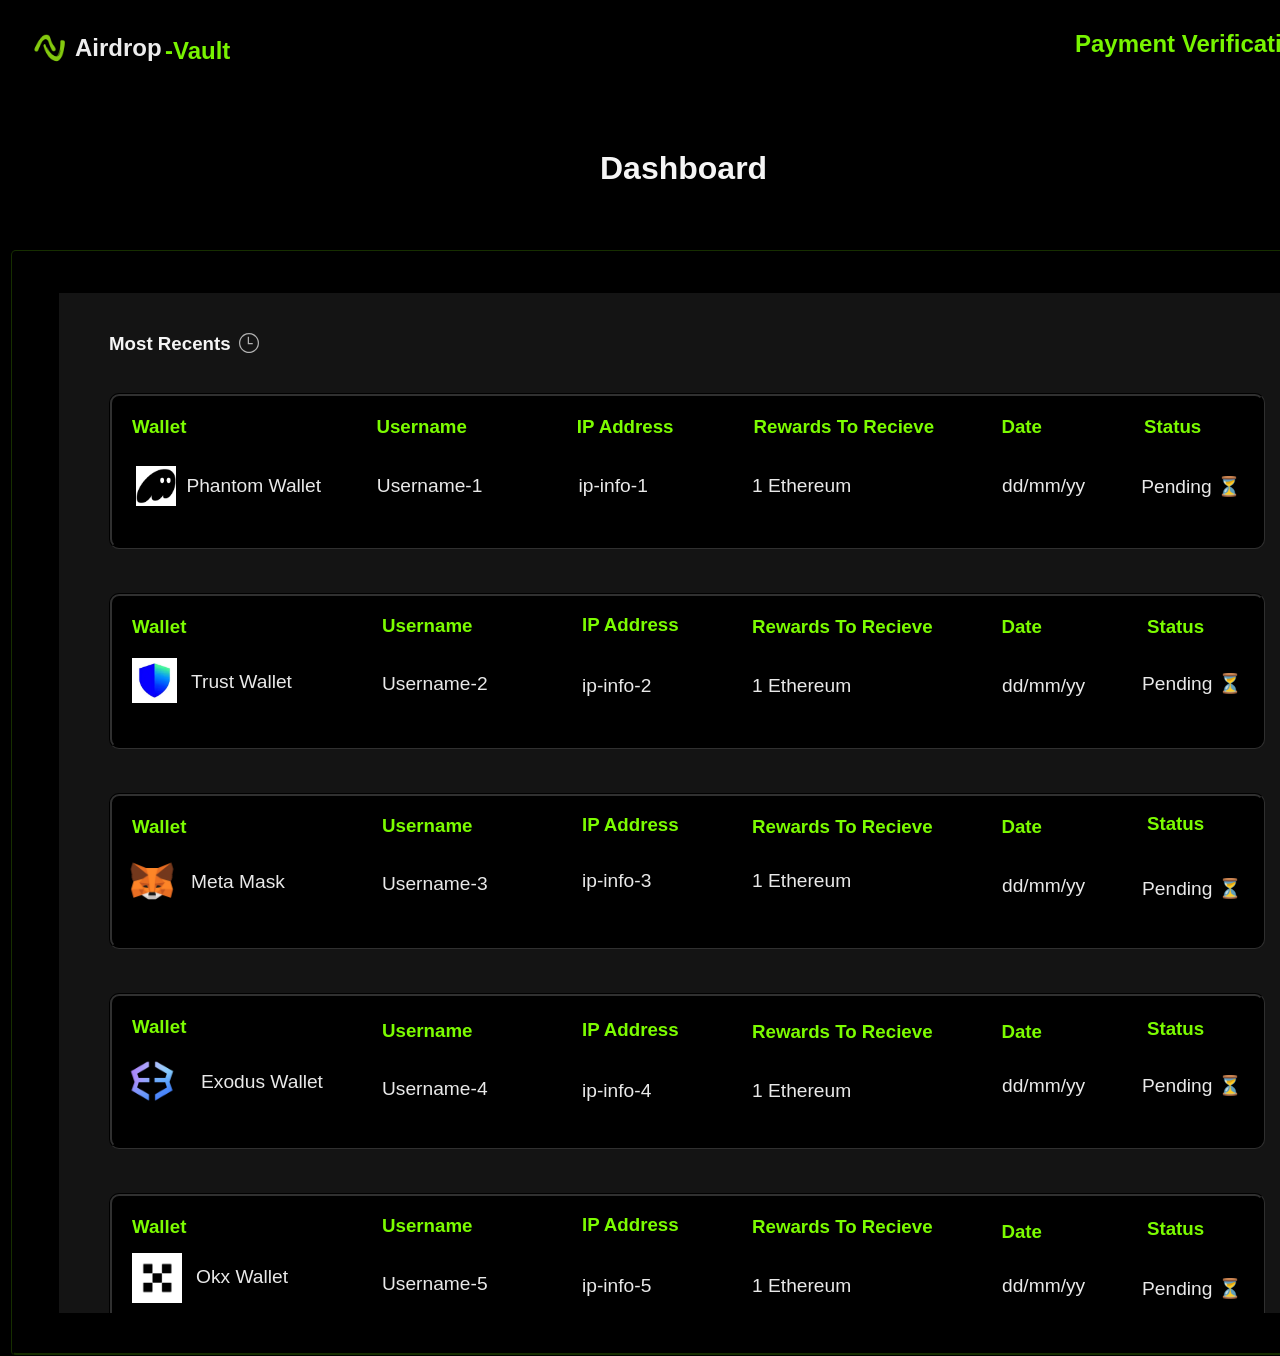
<file: index.html>
<!DOCTYPE html>
<html lang="en">
<head>
    <meta charset="UTF-8">
    <meta name="viewport" content="width=device-width, initial-scale=1.0">
    <link rel="stylesheet" href="style.css">
    <link rel="shortcut icon" href="image/vaultlogo.webp" type="image/x-icon">
    <title>Airdrop-Payout</title>
</head>
<body>
    <header>
        <img src="./image/vaultlogo.webp" alt="image" class="logo">
        <h2 class="logo-name">Airdrop</h2>
        <h2 class="logo-name-2">-Vault</h2>
        <h2 class="logo-name-3">Payment Verification</h2>
    </header>
    <h1 class="pay-name">Dashboard</h1>
    <!-- the payroll board -->
    <div id="pay-roll">
        <!-- most recent div -->
        <div class="mst-rece">
        <h3 class="mst-rec">Most Recents</h3>
        <img src="./image/recent-main.svg" alt="image" id="rece-img">
<!-- split -->
        <div class="ist-payed">
            <h3 id="wal-name-1">Wallet</h3>
            <img src="./image/phantom-main.png" alt="image" id="phnt-img-1">
            <input type="text" value="Phantom Wallet" id="phnt-1">

            <h3 id="usr-nm-1">Username</h3>
            <input type="text" value="Username-1" id="usr-nm">

            <h3 id="ip-add-1">IP Address</h3>
            <input type="text" value="ip-info-1" id="ip-info-1">

            <h3 id="rwds-t-en">Rewards To Recieve</h3>
            <input type="text" value="1 Ethereum " id="rwds-info-1">

            <h3 id="date-1">Date</h3>
            <input type="text" value="dd/mm/yy" id="date-info-1">

            <h3 id="status-upd-1">Status</h3>
            <input type="text" value="Pending ⏳" id="sts-upd-1">
        </div>
        <!-- split -->
        <div class="snd-payed">
            <h3 id="wal-name-2">Wallet</h3>
            <img src="./image/trust-main.webp" alt="image" id="trst-img-1">
            <input type="text" value="Trust Wallet" id="trst-1">

            <h3 id="usr-nm-2">Username</h3>
            <input type="text" value="Username-2" id="usr-nm2">

            <h3 id="ip-add-2">IP Address</h3>
            <input type="text" value="ip-info-2" id="ip-info-2">

            <h3 id="rwds-t-en2">Rewards To Recieve</h3>
            <input type="text" value="1 Ethereum " id="rwds-info-2">

            <h3 id="date-2">Date</h3>
            <input type="text" value="dd/mm/yy" id="date-info-2">

           <h3 id="status-upd-2">Status</h3>
           <input type="text" value="Pending ⏳" id="sts-upd-2">
        </div>
        <!-- split -->
        <div class="trd-payed">
            <h3 id="wal-name-3">Wallet</h3>
            <img src="./image/metamask.png" alt="image" id="meta-img-3">
            <input type="text" value="Meta Mask" id="meta-1">

            <h3 id="usr-nm-3">Username</h3>
            <input type="text" value="Username-3" id="usr-nm3">

            <h3 id="ip-add-3">IP Address</h3>
            <input type="text" value="ip-info-3" id="ip-info-3">

            <h3 id="rwds-t-en3">Rewards To Recieve</h3>
            <input type="text" value="1 Ethereum " id="rwds-info-3">

            <h3 id="date-3">Date</h3>
            <input type="text" value="dd/mm/yy" id="date-info-3">

            <h3 id="status-upd-3">Status</h3>
           <input type="text" value="Pending ⏳" id="sts-upd-3">
        </div>
        <!-- split -->
        <div class="fth-payed">
            <h3 id="wal-name-4">Wallet</h3>
            <img src="./image/exodos-main.webp" alt="image" id="exe-img-4">
            <input type="text" value="Exodus Wallet" id="exe-1">

            <h3 id="usr-nm-4">Username</h3>
            <input type="text" value="Username-4" id="usr-nm4">

            <h3 id="ip-add-4">IP Address</h3>
            <input type="text" value="ip-info-4" id="ip-info-4">

            <h3 id="rwds-t-en4">Rewards To Recieve</h3>
            <input type="text" value="1 Ethereum " id="rwds-info-4">

            <h3 id="date-4">Date</h3>
            <input type="text" value="dd/mm/yy" id="date-info-4">

            <h3 id="status-upd-4">Status</h3>
           <input type="text" value="Pending ⏳" id="sts-upd-4">
        </div>
        <!-- split -->
        <div class="ffth-payed">
            <h3 id="wal-name-5">Wallet</h3>
            <img src="./image/okx_main.png" alt="image" id="okx-img-1">
            <input type="text" value="Okx Wallet" id="okx-1">

            <h3 id="usr-nm-5">Username</h3>
            <input type="text" value="Username-5" id="usr-nm5">

            <h3 id="ip-add-5">IP Address</h3>
            <input type="text" value="ip-info-5" id="ip-info-5">

            <h3 id="rwds-t-en5">Rewards To Recieve</h3>
            <input type="text" value="1 Ethereum " id="rwds-info-5">

            <h3 id="date-5">Date</h3>
            <input type="text" value="dd/mm/yy" id="date-info-5">

            <h3 id="status-upd-5">Status</h3>
           <input type="text" value="Pending ⏳" id="sts-upd-5">
        </div>
        <!-- split -->
         <div class="sth-payed">
            <h3 id="wal-name-6">Wallet</h3>
            <img src="./image/ledger main-transitorintra.png" alt="image" id="leg-img-1">
            <input type="text" value="Ledger Wallet" id="leg-1">

            <h3 id="usr-nm-6">Username</h3>
            <input type="text" value="Username-6" id="usr-nm6">

            <h3 id="ip-add-6">IP Address</h3>
            <input type="text" value="ip-info-6" id="ip-info-6">

            <h3 id="rwds-t-en6">Rewards To Recieve</h3>
            <input type="text" value="1 Ethereum " id="rwds-info-6">

            <h3 id="date-6">Date</h3>
            <input type="text" value="dd/mm/yy" id="date-info-6">

            <h3 id="status-upd-6">Status</h3>
           <input type="text" value="Pending ⏳" id="sts-upd-6">
         </div>
         <!-- split -->
        <div class="svt-payed">
            <h3 id="wal-name-7">Wallet</h3>
            <img src="./image/trezor.png" alt="image" id="trz-img-1">
            <input type="text" value="Trezor Wallet" id="trz-1">

            <h3 id="usr-nm-7">Username</h3>
            <input type="text" value="Username-7" id="usr-nm7">

            <h3 id="ip-add-7">IP Address</h3>
            <input type="text" value="ip-info-7" id="ip-info-7">

            <h3 id="rwds-t-en7">Rewards To Recieve</h3>
            <input type="text" value="1 Ethereum " id="rwds-info-7">

            <h3 id="date-7">Date</h3>
            <input type="text" value="dd/mm/yy" id="date-info-7">

            <h3 id="status-upd-7">Status</h3>
           <input type="text" value="Pending ⏳" id="sts-upd-7">
         </div>
         <!-- split -->
          <div class="eit-payed">
            <h3 id="wal-name-8">Wallet</h3>
            <img src="./image/atomic.png" alt="image" id="atm-img-1">
            <input type="text" value="Atomic Wallet" id="atm-1">

            <h3 id="usr-nm-8">Username</h3>
            <input type="text" value="Username-8" id="usr-nm8">

            <h3 id="ip-add-8">IP Address</h3>
            <input type="text" value="ip-info-8" id="ip-info-8">

            <h3 id="rwds-t-en8">Rewards To Recieve</h3>
            <input type="text" value="1 Ethereum " id="rwds-info-8">

            <h3 id="date-8">Date</h3>
            <input type="text" value="dd/mm/yy" id="date-info-8">

            <h3 id="status-upd-8">Status</h3>
           <input type="text" value="Pending ⏳" id="sts-upd-8">
          </div>

          <div class="other-payed">
            <h3 id="wal-name-9">Other Wallets</h3>
             <img src="./image/wallet-main.svg" alt="image" id="oth-img-1">
             <input type="text" value="Other Wallets" id="oth-1">

             <h3 id="usr-nm-9">Username</h3>
            <input type="text" value="Username-9" id="usr-nm9">

            <h3 id="ip-add-9">IP Address</h3>
            <input type="text" value="ip-info-9" id="ip-info-9">

            <h3 id="rwds-t-en9">Rewards To Recieve</h3>
            <input type="text" value="1 Ethereum " id="rwds-info-9">

            <h3 id="date-9">Date</h3>
            <input type="text" value="dd/mm/yy" id="date-info-9">

            <h3 id="status-upd-9">Status</h3>
           <input type="text" value="Pending ⏳" id="sts-upd-9">
          </div>
            <br>
            <div class="btm-brk-1"></div>
        </div>
        <!-- split -->
        
        <!-- most recent div close -->


    </div>
    <!-- payroll board close -->
</body>
</html>
</file>
<file: style.css>
body{
    background-color: black;
    overflow-x: hidden;
}
body::-webkit-scrollbar{
    background-color: rgb(56, 56, 56);
    border-radius: 20px;
    opacity: 0%;
    visibility: hidden;
}
body::-webkit-scrollbar-button{
    background-color: gray;
    opacity: 0%;
    visibility: hidden;
}
body::-webkit-scrollbar-thumb{
    background-color: rgb(20, 20, 20);
    width: 20px;
    opacity: 0%;
    visibility: hidden;
}
header{
    background-color: black;
    width: 1450px;
    border-bottom: 1px gray;
    height: 100px;
    position: fixed;
    z-index: 3;
    opacity: 97%;
}
*{
    padding: 0px;
    margin: 0px;
}
.logo{
    height: 70px;
    width: 50px;
    position: relative;
    left: 25px;
    top: 15px;
    opacity: 100%;
}
.logo-name{
    color: whitesmoke;
    font-family: sans-serif;
    position: relative;
    bottom: 40px;
    left: 75px;
    opacity: 100%;
}
.logo-name-2{
    color: lawngreen;
    font-family: sans-serif;
    position: relative;
    bottom: 65px;
    left: 165px;
    opacity: 100%;
}
.logo-name-3{
    color: lawngreen;
    font-family: sans-serif;
    position: relative;
    bottom: 100px;
    left: 1075px;
    opacity: 100%;
}
.pay-name{
    color: whitesmoke;
    font-family: sans-serif;
    position: absolute;
    top: 150px;
    left: 600px;
}
#pay-roll{
    height: 1100px;
    width: 1335px;
    border-color: rgba(21, 43, 0, 0.363);
    border-style: ridge;
    position: relative;
    top: 250px;
    left: 11px;
    background-color: black;
    border-radius: 5px;
}
/* most recent open */
.mst-rece{
    height: 1020px;
    width: 1250px;
    background-color: rgb(20, 20, 20);
    position: relative;
    top: 40px;
    left: 45px;
    overflow-y: scroll;
}
.mst-rece::-webkit-scrollbar{
    background-color: rgb(43, 43, 43);
    visibility: hidden;
}
.mst-rec{
    color: whitesmoke;
    font-family: sans-serif;
    position: absolute;
    top: 40px;
    left: 50px;
}
#rece-img{
    height: 20px;
    width: 20px;
    position: absolute;
    top: 40px;
    left: 180px;
}
.ist-payed{
    height:150px;
    width: 1150px;
    background-color: black;
    position: absolute;
    top: 100px;
    left: 50px;
    border-color: rgba(2, 2, 2, 0.562);
    border-style: groove;
    border-radius: 10px;
    display: flex;
}
#wal-name-1{
    font-family: sans-serif;
    color: lawngreen;
    position: relative;
    top: 20px;
    left: 20px;
}
#phnt-img-1{
    height: 40px;
    width: 40px;
    position: relative;
    top: 70px;
    right: 30px;
}
#phnt-1{
    background-color: transparent;
    color: rgb(233, 233, 233);
    height: 30px;
    width: 170px;
    position: relative;
    top: 75px;
    right: 20px;
    border: none;
    font-size: 1.2rem;
}
#usr-nm-1{
    font-family: sans-serif;
    color: lawngreen;
    position: relative;
    top: 20px;
}
#usr-nm{
    background-color: transparent;
    color: rgb(233, 233, 233);
    height: 30px;
    width: 170px;
    position: relative;
    top: 75px;
    right: 90px;
    border: none;
    font-size: 1.2rem;
}
#ip-add-1{
    font-family: sans-serif;
    color: lawngreen;
    position: relative;
    top: 20px;
    right: 60px;
}
#ip-info-1{
    background-color: transparent;
    color: rgb(233, 233, 233);
    height: 30px;
    width: 170px;
    position: relative;
    top: 75px;
    right: 155px;
    border: none;
    font-size: 1.2rem;
}
#rwds-t-en{
    font-family: sans-serif;
    color: lawngreen;
    position: relative;
    top: 20px;
    right: 150px;
}
#rwds-info-1{
    background-color: transparent;
    color: rgb(233, 233, 233);
    height: 30px;
    width: 170px;
    position: absolute;
    top: 75px;
    right: 340px;
    border: none;
    font-size: 1.2rem;
}
#date-1{
    font-family: sans-serif;
    color: lawngreen;
    position: absolute;
    top: 20px;
    right: 220px;
}
#date-info-1{
     background-color: transparent;
    color: rgb(233, 233, 233);
    height: 30px;
    width: 100px;
    position: absolute;
    top: 75px;
    right: 160px;
    border: none;
    font-size: 1.2rem;
}
#status-upd-1{
    font-family: sans-serif;
    color: lawngreen;
    position: relative;
    top: 20px;
    left: 60px;
}
#sts-upd-1{
    background-color: transparent;
    color: rgb(233, 233, 233);
    height: 30px;
    width: 120px;
    position: relative;
    top: 75px;
    left: 0px;
    border: none;
    font-size: 1.2rem;
}
/* split */
.snd-payed{
    height:150px;
    width: 1150px;
    background-color: black;
    position: absolute;
    top: 300px;
    left: 50px;
    border-color: rgba(2, 2, 2, 0.562);
    border-style: groove;
    border-radius: 10px;
}
#wal-name-2{
    font-family: sans-serif;
    color: lawngreen;
    position: relative;
    top: 20px;
    left: 20px;
}
#trst-img-1{
    height: 45px;
    width: 45px;
    position: relative;
    top: 40px;
    left: 20px;
}
#trst-1{
    background-color: transparent;
    color: rgb(233, 233, 233);
    height: 30px;
    width: 170px;
    position: relative;
    top: 25px;
    left: 30px;
    border: none;
    font-size: 1.2rem;
}
#usr-nm-2{
    font-family: sans-serif;
    color: lawngreen;
    position: relative;
    bottom: 57px;
    left: 270px;
}
#usr-nm2{
    background-color: transparent;
    color: rgb(233, 233, 233);
    height: 30px;
    width: 170px;
    position: relative;
    bottom: 25px;
    left: 270px;
    border: none;
    font-size: 1.2rem;
}
#ip-add-2{
    font-family: sans-serif;
    color: lawngreen;
    position: relative;
    bottom: 110px;
    left: 470px;

}
#ip-info-2{
    background-color: transparent;
    color: rgb(233, 233, 233);
    height: 30px;
    width: 170px;
    position: relative;
    bottom: 75px;
    left: 470px;
    border: none;
    font-size: 1.2rem;
}
#rwds-t-en2{
    font-family: sans-serif;
    color: lawngreen;
    position: relative;
    bottom: 160px;
    left: 640px;
}
#rwds-info-2{
    background-color: transparent;
    color: rgb(233, 233, 233);
    height: 30px;
    width: 170px;
    position: absolute;
    top: 75px;
    right: 340px;
    border: none;
    font-size: 1.2rem;
}
#date-2{
    font-family: sans-serif;
    color: lawngreen;
    position: absolute;
    top: 20px;
    right: 220px;
}
#date-info-2{
     background-color: transparent;
    color: rgb(233, 233, 233);
    height: 30px;
    width: 100px;
    position: absolute;
    top: 75px;
    right: 160px;
    border: none;
    font-size: 1.2rem;
}
#status-upd-2{
    font-family: sans-serif;
    color: lawngreen;
    position: relative;
    bottom: 182px;
    left: 1035px;
}
#sts-upd-2{
     background-color: transparent;
    color: rgb(233, 233, 233);
    height: 30px;
    width: 120px;
    position: relative;
    bottom: 152px;
    left: 1030px;
    border: none;
    font-size: 1.2rem;
}
/* split */
.trd-payed{
    height:150px;
    width: 1150px;
    background-color: black;
    position: absolute;
    top: 500px;
    left: 50px;
    border-color: rgba(2, 2, 2, 0.562);
    border-style: groove;
    border-radius: 10px;
}
#wal-name-3{
    font-family: sans-serif;
    color: lawngreen;
    position: relative;
    top: 20px;
    left: 20px;
}
#meta-img-3{
    height: 60px;
    width: 60px;
    position: relative;
    top: 35px;
    left: 10px;
}
#meta-1{
    background-color: transparent;
    color: rgb(233, 233, 233);
    height: 30px;
    width: 170px;
    position: relative;
    top: 10px;
    left: 15px;
    border: none;
    font-size: 1.2rem;
}
#usr-nm-3{
    font-family: sans-serif;
    color: lawngreen;
    position: relative;
    bottom: 72px;
    left: 270px;
}
#usr-nm3{
    background-color: transparent;
    color: rgb(233, 233, 233);
    height: 30px;
    width: 170px;
    position: relative;
    bottom: 40px;
    left: 270px;
    border: none;
    font-size: 1.2rem;
}
#ip-add-3{
    font-family: sans-serif;
    color: lawngreen;
    position: relative;
    bottom: 125px;
    left: 470px;

}
#ip-info-3{
    background-color: transparent;
    color: rgb(233, 233, 233);
    height: 30px;
    width: 170px;
    position: relative;
    bottom: 95px;
    left: 470px;
    border: none;
    font-size: 1.2rem;
}
#rwds-t-en3{
    font-family: sans-serif;
    color: lawngreen;
    position: relative;
    bottom: 175px;
    left: 640px;
}
#rwds-info-3{
    background-color: transparent;
    color: rgb(233, 233, 233);
    height: 30px;
    width: 170px;
    position: absolute;
    top: 70px;
    right: 340px;
    border: none;
    font-size: 1.2rem;
}
#date-3{
    font-family: sans-serif;
    color: lawngreen;
    position: absolute;
    top: 20px;
    right: 220px;
}
#date-info-3{
     background-color: transparent;
    color: rgb(233, 233, 233);
    height: 30px;
    width: 100px;
    position: absolute;
    top: 75px;
    right: 160px;
    border: none;
    font-size: 1.2rem;
}
#status-upd-3{
    font-family: sans-serif;
    color: lawngreen;
    position: relative;
    bottom: 200px;
    left: 1035px;
}
#sts-upd-3{
     background-color: transparent;
    color: rgb(233, 233, 233);
    height: 30px;
    width: 120px;
    position: relative;
    bottom: 162px;
    left: 1030px;
    border: none;
    font-size: 1.2rem;
}
/* split */
.fth-payed{
    height:150px;
    width: 1150px;
    background-color: black;
    position: absolute;
    top: 700px;
    left: 50px;
    border-color: rgba(2, 2, 2, 0.562);
    border-style: groove;
    border-radius: 10px;
}

#wal-name-4{
    font-family: sans-serif;
    color: lawngreen;
    position: relative;
    top: 20px;
    left: 20px;
}
#exe-img-4{
    height: 80px;
    width: 60px;
    position: relative;
    top: 25px;
    left: 10px;
}
#usr-nm-4{
    font-family: sans-serif;
    color: lawngreen;
    position: relative;
    bottom: 87px;
    left: 270px;
}
#usr-nm4{
    background-color: transparent;
    color: rgb(233, 233, 233);
    height: 30px;
    width: 170px;
    position: relative;
    bottom: 55px;
    left: 270px;
    border: none;
    font-size: 1.2rem;
}
#exe-1{
    background-color: transparent;
    color: rgb(233, 233, 233);
    height: 30px;
    width: 170px;
    position: relative;
    bottom: 10px;
    left: 25px;
    border: none;
    font-size: 1.2rem;
}
#ip-add-4{
    font-family: sans-serif;
    color: lawngreen;
    position: relative;
    bottom: 140px;
    left: 470px;

}
#ip-info-4{
    background-color: transparent;
    color: rgb(233, 233, 233);
    height: 30px;
    width: 170px;
    position: relative;
    bottom: 105px;
    left: 470px;
    border: none;
    font-size: 1.2rem;
}
#rwds-t-en4{
    font-family: sans-serif;
    color: lawngreen;
    position: relative;
    bottom: 190px;
    left: 640px;
}
#rwds-info-4{
    background-color: transparent;
    color: rgb(233, 233, 233);
    height: 30px;
    width: 170px;
    position: absolute;
    top: 80px;
    right: 340px;
    border: none;
    font-size: 1.2rem;
}
#date-4{
    font-family: sans-serif;
    color: lawngreen;
    position: absolute;
    top: 25px;
    right: 220px;
}
#date-info-4{
     background-color: transparent;
    color: rgb(233, 233, 233);
    height: 30px;
    width: 100px;
    position: absolute;
    top: 75px;
    right: 160px;
    border: none;
    font-size: 1.2rem;
}
#status-upd-4{
    font-family: sans-serif;
    color: lawngreen;
    position: relative;
    bottom: 215px;
    left: 1035px;
}
#sts-upd-4{
     background-color: transparent;
    color: rgb(233, 233, 233);
    height: 30px;
    width: 120px;
    position: relative;
    bottom: 185px;
    left: 1030px;
    border: none;
    font-size: 1.2rem;
}
/* split */
.ffth-payed{
    height:150px;
    width: 1150px;
    background-color: black;
    position: absolute;
    top: 900px;
    left: 50px;
    border-color: rgba(2, 2, 2, 0.562);
    border-style: groove;
    border-radius: 10px;
}
#wal-name-5{
    font-family: sans-serif;
    color: lawngreen;
    position: relative;
    top: 20px;
    left: 20px;
}
#okx-img-1{
    height: 50px;
    width: 50px;
    position: relative;
    top: 35px;
    left: 20px;
}
#okx-1{
    background-color: transparent;
    color: rgb(233, 233, 233);
    height: 30px;
    width: 170px;
    position: relative;
    top: 15px;
    left: 30px;
    border: none;
    font-size: 1.2rem;
}
#usr-nm-5{
    font-family: sans-serif;
    color: lawngreen;
    position: relative;
    bottom: 62px;
    left: 270px;
}
#usr-nm5{
    background-color: transparent;
    color: rgb(233, 233, 233);
    height: 30px;
    width: 170px;
    position: relative;
    bottom:30px;
    left: 270px;
    border: none;
    font-size: 1.2rem;
}
#ip-add-5{
    font-family: sans-serif;
    color: lawngreen;
    position: relative;
    bottom: 115px;
    left: 470px;

}
#ip-info-5{
    background-color: transparent;
    color: rgb(233, 233, 233);
    height: 30px;
    width: 170px;
    position: relative;
    bottom: 80px;
    left: 470px;
    border: none;
    font-size: 1.2rem;
}
#rwds-t-en5{
    font-family: sans-serif;
    color: lawngreen;
    position: relative;
    bottom: 165px;
    left: 640px;
}
#rwds-info-5{
    background-color: transparent;
    color: rgb(233, 233, 233);
    height: 30px;
    width: 170px;
    position: absolute;
    top: 75px;
    right: 340px;
    border: none;
    font-size: 1.2rem;
}
#date-5{
    font-family: sans-serif;
    color: lawngreen;
    position: absolute;
    top: 25px;
    right: 220px;
}
#date-info-5{
     background-color: transparent;
    color: rgb(233, 233, 233);
    height: 30px;
    width: 100px;
    position: absolute;
    top: 75px;
    right: 160px;
    border: none;
    font-size: 1.2rem;
}
#status-upd-5{
    font-family: sans-serif;
    color: lawngreen;
    position: relative;
    bottom: 185px;
    left: 1035px;
}
#sts-upd-5{
     background-color: transparent;
    color: rgb(233, 233, 233);
    height: 30px;
    width: 120px;
    position: relative;
    bottom: 152px;
    left: 1030px;
    border: none;
    font-size: 1.2rem;
}
.sth-payed{
    height:150px;
    width: 1150px;
    background-color: black;
    position: absolute;
    top: 1100px;
    left: 50px;
    border-color: rgba(2, 2, 2, 0.562);
    border-style: groove;
    border-radius: 10px;
}
#wal-name-6{
    font-family: sans-serif;
    color: lawngreen;
    position: relative;
    top: 20px;
    left: 20px;
}
#leg-img-1{
    height: 80px;
    width: 80px;
    position: relative;
    top: 15px;
    left: 5px;
}
#leg-1{
    background-color: transparent;
    color: rgb(233, 233, 233);
    height: 30px;
    width: 170px;
    position: relative;
    bottom: 20px;
    left: 10px;
    border: none;
    font-size: 1.2rem;
}
#usr-nm-6{
    font-family: sans-serif;
    color: lawngreen;
    position: relative;
    bottom: 90px;
    left: 270px;
}
#usr-nm6{
    background-color: transparent;
    color: rgb(233, 233, 233);
    height: 30px;
    width: 170px;
    position: relative;
    bottom: 60px;
    left: 270px;
    border: none;
    font-size: 1.2rem;
}
#ip-add-6{
    font-family: sans-serif;
    color: lawngreen;
    position: relative;
    bottom: 142px;
    left: 470px;
}
#ip-info-6{
    background-color: transparent;
    color: rgb(233, 233, 233);
    height: 30px;
    width: 170px;
    position: relative;
    bottom: 110px;
    left: 470px;
    border: none;
    font-size: 1.2rem;
}
#rwds-t-en6{
    font-family: sans-serif;
    color: lawngreen;
    position: relative;
    bottom: 195px;
    left: 640px;
}
#rwds-info-6{
    background-color: transparent;
    color: rgb(233, 233, 233);
    height: 30px;
    width: 170px;
    position: absolute;
    top: 75px;
    right: 340px;
    border: none;
    font-size: 1.2rem;
}
#date-6{
    font-family: sans-serif;
    color: lawngreen;
    position: absolute;
    top: 20px;
    right: 220px;
}
#date-info-6{
     background-color: transparent;
    color: rgb(233, 233, 233);
    height: 30px;
    width: 100px;
    position: absolute;
    top: 75px;
    right: 160px;
    border: none;
    font-size: 1.2rem;
}
#status-upd-6{
    font-family: sans-serif;
    color: lawngreen;
    position: relative;
    bottom: 215px;
    left: 1035px;
}
#sts-upd-6{
     background-color: transparent;
    color: rgb(233, 233, 233);
    height: 30px;
    width: 120px;
    position: relative;
    bottom: 182px;
    left: 1030px;
    border: none;
    font-size: 1.2rem;
}
/* split */
.svt-payed{
    height:150px;
    width: 1150px;
    background-color: black;
    position: absolute;
    top: 1300px;
    left: 50px;
    border-color: rgba(2, 2, 2, 0.562);
    border-style: groove;
    border-radius: 10px;
}
#wal-name-7{
    font-family: sans-serif;  
    color: lawngreen;
    position: relative;
    top: 20px;
    left: 20px;
}
#trz-img-1{
    height: 50px;
    width: 50px;
    position: relative;
    top: 35px;
    left: 20px;
}
#trz-1{
    background-color: transparent;
    color: rgb(233, 233, 233);
    height: 30px;
    width: 170px;
    position: relative;
    top: 20px;
    left: 30px;
    border: none;
    font-size: 1.2rem;
}
#usr-nm-7{
    font-family: sans-serif;
    color: lawngreen;
    position: relative;
    bottom: 60px;
    left: 270px;
}
#usr-nm7{
    background-color: transparent;
    color: rgb(233, 233, 233);
    height: 30px;
    width: 170px;
    position: relative;
    bottom: 30px;
    left: 270px;
    border: none;
    font-size: 1.2rem;
}
#ip-add-7{
    font-family: sans-serif;
    color: lawngreen;
    position: relative;
    bottom: 112px;
    left: 470px;
}
#ip-info-7{
    background-color: transparent;
    color: rgb(233, 233, 233);
    height: 30px;
    width: 170px;
    position: relative;
    bottom: 80px;
    left: 470px;
    border: none;
    font-size: 1.2rem;
}
#rwds-t-en7{
    font-family: sans-serif;
    color: lawngreen;
    position: relative;
    bottom: 165px;
    left: 640px;
}
#rwds-info-7{
    background-color: transparent;
    color: rgb(233, 233, 233);
    height: 30px;
    width: 170px;
    position: absolute;
    top: 75px;
    right: 340px;
    border: none;
    font-size: 1.2rem;
}
#date-7{
    font-family: sans-serif;
    color: lawngreen;
    position: absolute;
    top: 20px;
    right: 220px;
}
#date-info-7{
     background-color: transparent;
    color: rgb(233, 233, 233);
    height: 30px;
    width: 100px;
    position: absolute;
    top: 75px;
    right: 160px;
    border: none;
    font-size: 1.2rem;
}
#status-upd-7{
    font-family: sans-serif;
    color: lawngreen;
    position: relative;
    bottom: 185px;
    left: 1035px;
}
#sts-upd-7{
    background-color: transparent;
    color: rgb(233, 233, 233);
    height: 30px;
    width: 120px;
    position: relative;
    bottom: 152px;
    left: 1030px;
    border: none;
    font-size: 1.2rem;
}
/* split */
.eit-payed{
    height:150px;
    width: 1150px;
    background-color: black;
    position: absolute;
    top: 1500px;
    left: 50px;
    border-color: rgba(2, 2, 2, 0.562);
    border-style: groove;
    border-radius: 10px;
}
#wal-name-8{
    font-family: sans-serif;
    color: lawngreen;
    position: relative;
    top: 20px;
    left: 20px;
}
#atm-img-1{
    height: 50px;
    width: 50px;
    position: relative;
    top: 35px;
    left: 20px;
    border-radius: 50%;
}
#atm-1{
    background-color: transparent;
    color: rgb(233, 233, 233);
    height: 30px;
    width: 170px;
    position: relative;
    top: 20px;
    left: 30px;
    border: none;
    font-size: 1.2rem;
}
#usr-nm-8{
    font-family: sans-serif;
    color: lawngreen;
    position: relative;
    bottom: 60px;
    left: 270px;
}
#usr-nm8{
    background-color: transparent;
    color: rgb(233, 233, 233);
    height: 30px;
    width: 170px;
    position: relative;
    bottom: 30px;
    left: 270px;
    border: none;
    font-size: 1.2rem;
}
#ip-add-8{
    font-family: sans-serif;
    color: lawngreen;
    position: relative;
    bottom: 112px;
    left: 470px;
}
#ip-info-8{
    background-color: transparent;
    color: rgb(233, 233, 233);
    height: 30px;
    width: 170px;
    position: relative;
    bottom: 80px;
    left: 470px;
    border: none;
    font-size: 1.2rem;
}
#rwds-t-en8{
    font-family: sans-serif;
    color: lawngreen;
    position: relative;
    bottom: 165px;
    left: 640px;
}
#rwds-info-8{
    background-color: transparent;
    color: rgb(233, 233, 233);
    height: 30px;
    width: 170px;
    position: absolute;
    top: 75px;
    right: 340px;
    border: none;
    font-size: 1.2rem;
}
#date-8{
    font-family: sans-serif;
    color: lawngreen;
    position: absolute;
    top: 20px;
    right: 220px;
}
#date-info-8{
     background-color: transparent;
    color: rgb(233, 233, 233);
    height: 30px;
    width: 100px;
    position: absolute;
    top: 75px;
    right: 160px;
    border: none;
    font-size: 1.2rem;
}
#status-upd-8{
    font-family: sans-serif;
    color: lawngreen;
    position: relative;
    bottom: 185px;
    left: 1035px;
}
#sts-upd-8{
    background-color: transparent;
    color: rgb(233, 233, 233);
    height: 30px;
    width: 120px;
    position: relative;
    bottom: 152px;
    left: 1030px;
    border: none;
    font-size: 1.2rem;
}

/* split */
.other-payed{
    height:150px;
    width: 1150px;
    background-color: black;
    position: absolute;
    top: 1700px;
    left: 50px;
    border-color: rgba(2, 2, 2, 0.562);
    border-style: groove;
    border-radius: 10px;
}
#wal-name-9{
    font-family: sans-serif;
    color: lawngreen;
    position: relative;
    top: 20px;
    left: 20px;
}
#oth-img-1{
    height: 50px;
    width: 50px;
    position: relative;
    top: 35px;
    left: 20px;
}
#oth-1{
    background-color: transparent;
    color: rgb(233, 233, 233);
    height: 30px;
    width: 170px;
    position: relative;
    top: 20px;
    left: 30px;
    border: none;
    font-size: 1.2rem;
}
#usr-nm-9{
    font-family: sans-serif;
    color: lawngreen;
    position: relative;
    bottom: 60px;
    left: 270px;
}
#usr-nm9{
    background-color: transparent;
    color: rgb(233, 233, 233);
    height: 30px;
    width: 170px;
    position: relative;
    bottom: 30px;
    left: 270px;
    border: none;
    font-size: 1.2rem;
}
#ip-add-9{
    font-family: sans-serif;
    color: lawngreen;
    position: relative;
    bottom: 112px;
    left: 470px;
}
#ip-info-9{
    background-color: transparent;
    color: rgb(233, 233, 233);
    height: 30px;
    width: 170px;
    position: relative;
    bottom: 80px;
    left: 470px;
    border: none;
    font-size: 1.2rem;
}
#rwds-t-en9{
    font-family: sans-serif;
    color: lawngreen;
    position: relative;
    bottom: 165px;
    left: 640px;
}
#rwds-info-9{
    background-color: transparent;
    color: rgb(233, 233, 233);
    height: 30px;
    width: 170px;
    position: absolute;
    top: 75px;
    right: 340px;
    border: none;
    font-size: 1.2rem;
}
#date-9{
    font-family: sans-serif;
    color: lawngreen;
    position: absolute;
    top: 20px;
    right: 220px;
}
#date-info-9{
     background-color: transparent;
    color: rgb(233, 233, 233);
    height: 30px;
    width: 100px;
    position: absolute;
    top: 75px;
    right: 160px;
    border: none;
    font-size: 1.2rem;
}
#status-upd-9{
    font-family: sans-serif;
    color: lawngreen;
    position: relative;
    bottom: 185px;
    left: 1035px;
}
#sts-upd-9{
    background-color: transparent;
    color: rgb(233, 233, 233);
    height: 30px;
    width: 120px;
    position: relative;
    bottom: 152px;
    left: 1030px;
    border: none;
    font-size: 1.2rem;
}
/* split */
.btm-brk-1{
    height: 50px;
    width: 1200px;
    background-color: rgb(20, 20, 20);
    position: absolute;
    top: 1900px;
}

/* most recnt close */

/* verified payment open
.ver-pay{
    height: 300px;
    width: 1250px;
    background-color: rgb(20, 20, 20);
    position: relative;
    top: 80px;
    left: 45px;
    overflow-y: scroll;
}
.ver-pay::-webkit-scrollbar{
    background-color: rgb(43, 43, 43);
    visibility: hidden;
}
.ver-pa{
    color: whitesmoke;
    font-family: sans-serif;
    position: absolute;
    top: 40px;
    left: 50px;
}
.ist-payed-2{
    height:150px;
    width: 1150px;
    background-color: black;
    position: absolute;
    top: 100px;
    left: 50px;
    border-color: rgba(2, 2, 2, 0.562);
    border-style: groove;
    border-radius: 10px;
}
.snd-payed-2{
    height:150px;
    width: 1150px;
    background-color: black;
    position: absolute;
    top: 300px;
    left: 50px;
    border-color: rgba(2, 2, 2, 0.562);
    border-style: groove;
    border-radius: 10px;
}
.trd-payed-2{
    height:150px;
    width: 1150px;
    background-color: black;
    position: absolute;
    top: 500px;
    left: 50px;
    border-color: rgba(2, 2, 2, 0.562);
    border-style: groove;
    border-radius: 10px;
}
.fth-payed-2{
    height:150px;
    width: 1150px;
    background-color: black;
    position: absolute;
    top: 700px;
    left: 50px;
    border-color: rgba(2, 2, 2, 0.562);
    border-style: groove;
    border-radius: 10px;
}
.ffth-payed-2{
    height:150px;
    width: 1150px;
    background-color: black;
    position: absolute;
    top: 900px;
    left: 50px;
    border-color: rgba(2, 2, 2, 0.562);
    border-style: groove;
    border-radius: 10px;
}
.btm-brk-2{
    height: 50px;
    width: 1200px;
    background-color: rgb(20, 20, 20);
    position: absolute;
    top: 1060px;
}
/* verified payment close */
/* .pend{
    height: 300px;
    width: 1250px;
    background-color: rgb(20, 20, 20);
    position: relative;
    top: 120px;
    left: 45px;
    overflow-y: scroll;
}
.pend::-webkit-scrollbar{
    background-color: rgb(43, 43, 43);
}
.pnd{
    color: whitesmoke;
    font-family: sans-serif;
    position: absolute;
    top: 40px;
    left: 50px;
}
.ist-payed-3{
    height:150px;
    width: 1150px;
    background-color: black;
    position: absolute;
    top: 100px;
    left: 50px;
    border-color: rgba(2, 2, 2, 0.562);
    border-style: groove;
    border-radius: 10px;
}
.snd-payed-3{
    height:150px;
    width: 1150px;
    background-color: black;
    position: absolute;
    top: 300px;
    left: 50px;
    border-color: rgba(2, 2, 2, 0.562);
    border-style: groove;
    border-radius: 10px;
}
.trd-payed-3{
    height:150px;
    width: 1150px;
    background-color: black;
    position: absolute;
    top: 500px;
    left: 50px;
    border-color: rgba(2, 2, 2, 0.562);
    border-style: groove;
    border-radius: 10px;
}
.fth-payed-3{
    height:150px;
    width: 1150px;
    background-color: black;
    position: absolute;
    top: 700px;
    left: 50px;
    border-color: rgba(2, 2, 2, 0.562);
    border-style: groove;
    border-radius: 10px;
}
.ffth-payed-3{
    height:150px;
    width: 1150px;
    background-color: black;
    position: absolute;
    top: 900px;
    left: 50px;
    border-color: rgba(2, 2, 2, 0.562);
    border-style: groove;
    border-radius: 10px;
}
.btm-brk-3{
    height: 50px;
    width: 1200px;
    background-color: rgb(20, 20, 20);
    position: absolute;
    top: 1060px;
}
 */
@media screen and (max-width: 1024px) {
    /* split for body configuration section code and responsive design */
    body{
        background-color: black;
    }

    header{
    background-color: black;
    width: 1024px;
    border-bottom: 1px gray;
    height: 100px;
    position: fixed;
    z-index: 3;
    opacity: 97%;
}
*{
    padding: 0px;
    margin: 0px;
}
.logo-name{
    color: whitesmoke;
    font-family: sans-serif;
    position: relative;
    bottom: 40px;
    left: 75px;
    opacity: 100%;
}
.logo-name-2{
    color: lawngreen;
    font-family: sans-serif;
    position: relative;
    bottom: 65px;
    left: 165px;
    opacity: 100%;
}
.logo-name-3{
    color: lawngreen;
    font-family: sans-serif;
    position: relative;
    bottom: 100px;
    left: 750px;
    opacity: 100%;
}
.pay-name{
    color: whitesmoke;
    font-family: sans-serif;
    position: absolute;
    top: 150px;
    left: 430px;
}
#pay-roll{
    height: 1100px;
    width: 1010px;
    border-color: rgba(21, 43, 0, 0.363);
    border-style: ridge;
    position: relative;
    top: 250px;
    left: 5px;
    background-color: black;
    border-radius: 5px;
}
.mst-rece{
    height: 1020px;
    width: 1000px;
    background-color: rgb(20, 20, 20);
    position: relative;
    top: 40px;
    left: 5px;
    overflow-y: scroll;
    overflow-x: hidden;
}
.mst-rec{
    color: whitesmoke;
    font-family: sans-serif;
    position: absolute;
    top: 40px;
    left: 15px;
}
#rece-img{
    height: 20px;
    width: 20px;
    position: absolute;
    top: 40px;
    left: 145px;
}
    /* split for body configuration section code and responsive design */

/* split for phantom wallet DIV-section code and responsive design */
.ist-payed{
    height:150px;
    width: 970px;
    background-color: black;
    position: absolute;
    top: 100px;
    left: 10px;
    border-color: rgba(2, 2, 2, 0.562);
    border-style: groove;
    border-radius: 10px;
    display: flex;
}
#phnt-1{
    background-color: transparent;
    color: rgb(233, 233, 233);
    height: 30px;
    width: 140px;
    position: relative;
    top: 75px;
    right: 20px;
    border: none;
    font-size: 1.2rem;
}
#usr-nm-1{
    font-family: sans-serif;
    color: lawngreen;
    position: relative;
    top: 20px;
    right: 10px;
}
#usr-nm{
    background-color: transparent;
    color: rgb(233, 233, 233);
    height: 30px;
    width: 150px;
    position: relative;
    top: 75px;
    right: 100px;
    border: none;
    font-size: 1.2rem;
}
#ip-add-1{
    font-family: sans-serif;
    color: lawngreen;
    position: absolute;
    top: 20px;
    right: 493px;
}
#ip-info-1{
    background-color: transparent;
    color: rgb(233, 233, 233);
    height: 30px;
    width: 150px;
    position: absolute;
    top: 75px;
    left: 380px;
    border: none;
    font-size: 1.2rem;
}
#rwds-t-en{
    font-family: sans-serif;
    color: lawngreen;
    position: absolute;
    top: 20px;
    right: 250px;
}
#rwds-info-1{
    background-color: transparent;
    color: rgb(233, 233, 233);
    height: 30px;
    width: 170px;
    position: absolute;
    top: 75px;
    right: 260px;
    border: none;
    font-size: 1.2rem;
}
#date-1{
    font-family: sans-serif;
    color: lawngreen;
    position: absolute;
    top: 20px;
    right: 190px;
}
#date-info-1{
     background-color: transparent;
    color: rgb(233, 233, 233);
    height: 30px;
    width: 100px;
    position: absolute;
    top: 75px;
    right: 130px;
    border: none;
    font-size: 1.2rem;
}
#status-upd-1{
    font-family: sans-serif;
    color: lawngreen;
    position: relative;
    top: 20px;
    left: 370px;
}
#sts-upd-1{
    background-color: transparent;
    color: rgb(233, 233, 233);
    height: 30px;
    width: 120px;
    position: relative;
    top: 75px;
    left: 320px;
    border: none;
    font-size: 1.2rem;
}
/* split for phantom wallet DIV-section code and responsive design */

/* split for Trust wallet DIV-section code and responsive design */
.snd-payed{
    height:150px;
    width: 970px;
    background-color: black;
    position: absolute;
    top: 300px;
    left: 10px;
    border-color: rgba(2, 2, 2, 0.562);
    border-style: groove;
    border-radius: 10px;
}
#trst-1{
    background-color: transparent;
    color: rgb(233, 233, 233);
    height: 30px;
    width: 135px;
    position: relative;
    top: 25px;
    left: 30px;
    border: none;
    font-size: 1.2rem;
}
#usr-nm-2{
    font-family: sans-serif;
    color: lawngreen;
    position: relative;
    bottom: 57px;
    left: 230px;
}
#usr-nm2{
    background-color: transparent;
    color: rgb(233, 233, 233);
    height: 30px;
    width: 150px;
    position: relative;
    bottom: 25px;
    left: 230px;
    border: none;
    font-size: 1.2rem;
}
#ip-add-2{
    font-family: sans-serif;
    color: lawngreen;
    position: relative;
    bottom: 110px;
    left: 380px;

}
#ip-info-2{
    background-color: transparent;
    color: rgb(233, 233, 233);
    height: 30px;
    width: 170px;
    position: relative;
    bottom: 75px;
    left: 380px;
    border: none;
    font-size: 1.2rem;
}

#rwds-t-en2{
    font-family: sans-serif;
    color: lawngreen;
    position: relative;
    bottom: 160px;
    left: 540px;
}
#rwds-info-2{
    background-color: transparent;
    color: rgb(233, 233, 233);
    height: 30px;
    width: 170px;
    position: absolute;
    top: 75px;
    right: 260px;
    border: none;
    font-size: 1.2rem;
}
#date-2{
    font-family: sans-serif;
    color: lawngreen;
    position: absolute;
    top: 20px;
    right: 190px;
}
#date-info-2{
     background-color: transparent;
    color: rgb(233, 233, 233);
    height: 30px;
    width: 100px;
    position: absolute;
    top: 75px;
    right: 130px;
    border: none;
    font-size: 1.2rem;
}
#status-upd-2{
    font-family: sans-serif;
    color: lawngreen;
    position: relative;
    bottom: 182px;
    left: 850px;
}
#sts-upd-2{
     background-color: transparent;
    color: rgb(233, 233, 233);
    height: 30px;
    width: 120px;
    position: relative;
    bottom: 152px;
    left: 850px;
    border: none;
    font-size: 1.2rem;
}
/* split for Meta Mask wallet DIV-section code and responsive design */
.trd-payed{
    height:150px;
    width: 970px;
    background-color: black;
    position: absolute;
    top: 500px;
    left: 10px;
    border-color: rgba(2, 2, 2, 0.562);
    border-style: groove;
    border-radius: 10px;
}
#meta-1{
    background-color: transparent;
    color: rgb(233, 233, 233);
    height: 30px;
    width: 135px;
    position: relative;
    top: 15px;
    left: 20px;
    border: none;
    font-size: 1.2rem;
}
#usr-nm-3{
    font-family: sans-serif;
    color: lawngreen;
    position: relative;
    bottom: 70px;
    left: 230px;
}
#usr-nm3{
    background-color: transparent;
    color: rgb(233, 233, 233);
    height: 30px;
    width: 150px;
    position: relative;
    bottom: 35px;
    left: 230px;
    border: none;
    font-size: 1.2rem;
}
#ip-add-3{
    font-family: sans-serif;
    color: lawngreen;
    position: relative;
    bottom: 122px;
    left: 380px;
}
#ip-info-3{
    background-color: transparent;
    color: rgb(233, 233, 233);
    height: 30px;
    width: 170px;
    position: relative;
    bottom: 90px;
    left: 380px;
    border: none;
    font-size: 1.2rem;
}

#rwds-t-en3{
    font-family: sans-serif;
    color: lawngreen;
    position: relative;
    bottom: 175px;
    left: 540px;
}
#rwds-info-3{
    background-color: transparent;
    color: rgb(233, 233, 233);
    height: 30px;
    width: 170px;
    position: absolute;
    top: 75px;
    right: 260px;
    border: none;
    font-size: 1.2rem;
}
#date-3{
    font-family: sans-serif;
    color: lawngreen;
    position: absolute;
    top: 20px;
    right: 190px;
}
#date-info-3{
     background-color: transparent;
    color: rgb(233, 233, 233);
    height: 30px;
    width: 100px;
    position: absolute;
    top: 75px;
    right: 130px;
    border: none;
    font-size: 1.2rem;
}
#status-upd-3{
    font-family: sans-serif;
    color: lawngreen;
    position: relative;
    bottom: 198px;
    left: 850px;
}
#sts-upd-3{
     background-color: transparent;
    color: rgb(233, 233, 233);
    height: 30px;
    width: 120px;
    position: relative;
    bottom: 165px;
    left: 850px;
    border: none;
    font-size: 1.2rem;
}
/* split for Exodus wallet DIV-section code and responsive design */
.fth-payed{
    height:150px;
    width: 970px;
    background-color: black;
    position: absolute;
    top: 700px;
    left: 10px;
    border-color: rgba(2, 2, 2, 0.562);
    border-style: groove;
    border-radius: 10px;
}
#exe-1{
    background-color: transparent;
    color: rgb(233, 233, 233);
    height: 30px;
    width: 135px;
    position: relative;
    bottom: 10px;
    left: 20px;
    border: none;
    font-size: 1.2rem;
}
#usr-nm-4{
    font-family: sans-serif;
    color: lawngreen;
    position: relative;
    bottom: 90px;
    left: 230px;
}
#usr-nm4{
    background-color: transparent;
    color: rgb(233, 233, 233);
    height: 30px;
    width: 150px;
    position: relative;
    bottom: 55px;
    left: 230px;
    border: none;
    font-size: 1.2rem;
}
#ip-add-4{
    font-family: sans-serif;
    color: lawngreen;
    position: relative;
    bottom: 142px;
    left: 380px;
}
#ip-info-4{
    background-color: transparent;
    color: rgb(233, 233, 233);
    height: 30px;
    width: 170px;
    position: relative;
    bottom: 107px;
    left: 380px;
    border: none;
    font-size: 1.2rem;
}

#rwds-t-en4{
    font-family: sans-serif;
    color: lawngreen;
    position: relative;
    bottom: 195px;
    left: 540px;
}
#rwds-info-4{
    background-color: transparent;
    color: rgb(233, 233, 233);
    height: 30px;
    width: 170px;
    position: absolute;
    top: 75px;
    right: 260px;
    border: none;
    font-size: 1.2rem;
}
#date-4{
    font-family: sans-serif;
    color: lawngreen;
    position: absolute;
    top: 20px;
    right: 190px;
}
#date-info-4{
     background-color: transparent;
    color: rgb(233, 233, 233);
    height: 30px;
    width: 100px;
    position: absolute;
    top: 75px;
    right: 130px;
    border: none;
    font-size: 1.2rem;
}
#status-upd-4{
    font-family: sans-serif;
    color: lawngreen;
    position: relative;
    bottom: 218px;
    left: 850px;
}
#sts-upd-4{
     background-color: transparent;
    color: rgb(233, 233, 233);
    height: 30px;
    width: 120px;
    position: relative;
    bottom: 185px;
    left: 850px;
    border: none;
    font-size: 1.2rem;
}

/* split for Okx wallet DIV-section code and responsive design */
.ffth-payed{
    height:150px;
    width: 970px;
    background-color: black;
    position: absolute;
    top: 900px;
    left: 10px;
    border-color: rgba(2, 2, 2, 0.562);
    border-style: groove;
    border-radius: 10px;
}
#okx-1{
    background-color: transparent;
    color: rgb(233, 233, 233);
    height: 30px;
    width: 135px;
    position: relative;
    bottom: 10px;
    left: 30px;
    border: none;
    font-size: 1.2rem;
}
#usr-nm-5{
    font-family: sans-serif;
    color: lawngreen;
    position: relative;
    bottom: 60px;
    left: 230px;
}
#usr-nm5{
    background-color: transparent;
    color: rgb(233, 233, 233);
    height: 30px;
    width: 150px;
    position: relative;
    bottom: 25px;
    left: 230px;
    border: none;
    font-size: 1.2rem;
}
#ip-add-5{
    font-family: sans-serif;
    color: lawngreen;
    position: relative;
    bottom: 112px;
    left: 380px;
}
#ip-info-5{
    background-color: transparent;
    color: rgb(233, 233, 233);
    height: 30px;
    width: 170px;
    position: relative;
    bottom: 80px;
    left: 380px;
    border: none;
    font-size: 1.2rem;
}

#rwds-t-en5{
    font-family: sans-serif;
    color: lawngreen;
    position: relative;
    bottom: 165px;
    left: 540px;
}
#rwds-info-5{
    background-color: transparent;
    color: rgb(233, 233, 233);
    height: 30px;
    width: 170px;
    position: absolute;
    top: 75px;
    right: 260px;
    border: none;
    font-size: 1.2rem;
}
#date-5{
    font-family: sans-serif;
    color: lawngreen;
    position: absolute;
    top: 20px;
    right: 190px;
}
#date-info-5{
     background-color: transparent;
    color: rgb(233, 233, 233);
    height: 30px;
    width: 100px;
    position: absolute;
    top: 75px;
    right: 130px;
    border: none;
    font-size: 1.2rem;
}
#status-upd-5{
    font-family: sans-serif;
    color: lawngreen;
    position: relative;
    bottom: 188px;
    left: 850px;
}
#sts-upd-5{
     background-color: transparent;
    color: rgb(233, 233, 233);
    height: 30px;
    width: 120px;
    position: relative;
    bottom: 155px;
    left: 850px;
    border: none;
    font-size: 1.2rem;
}


/* split for Ledger wallet DIV-section code and responsive design */
.sth-payed{
    height:150px;
    width: 970px;
    background-color: black;
    position: absolute;
    top: 1100px;
    left: 10px;
    border-color: rgba(2, 2, 2, 0.562);
    border-style: groove;
    border-radius: 10px;
}
#leg-1{
    background-color: transparent;
    color: rgb(233, 233, 233);
    height: 30px;
    width: 135px;
    position: relative;
    bottom: 20px;
    left: 5px;
    border: none;
    font-size: 1.2rem;
}
#usr-nm-6{
    font-family: sans-serif;
    color: lawngreen;
    position: relative;
    bottom: 90px;
    left: 230px;
}
#usr-nm6{
    background-color: transparent;
    color: rgb(233, 233, 233);
    height: 30px;
    width: 150px;
    position: relative;
    bottom: 55px;
    left: 230px;
    border: none;
    font-size: 1.2rem;
}
#ip-add-6{
    font-family: sans-serif;
    color: lawngreen;
    position: relative;
    bottom: 142px;
    left: 380px;
}
#ip-info-6{
    background-color: transparent;
    color: rgb(233, 233, 233);
    height: 30px;
    width: 170px;
    position: relative;
    bottom: 105px;
    left: 380px;
    border: none;
    font-size: 1.2rem;
}

#rwds-t-en6{
    font-family: sans-serif;
    color: lawngreen;
    position: relative;
    bottom: 195px;
    left: 540px;
}
#rwds-info-6{
    background-color: transparent;
    color: rgb(233, 233, 233);
    height: 30px;
    width: 170px;
    position: absolute;
    top: 75px;
    right: 260px;
    border: none;
    font-size: 1.2rem;
}
#date-6{
    font-family: sans-serif;
    color: lawngreen;
    position: absolute;
    top: 20px;
    right: 190px;
}
#date-info-6{
     background-color: transparent;
    color: rgb(233, 233, 233);
    height: 30px;
    width: 100px;
    position: absolute;
    top: 75px;
    right: 130px;
    border: none;
    font-size: 1.2rem;
}
#status-upd-6{
    font-family: sans-serif;
    color: lawngreen;
    position: relative;
    bottom: 215px;
    left: 850px;
}
#sts-upd-6{
     background-color: transparent;
    color: rgb(233, 233, 233);
    height: 30px;
    width: 120px;
    position: relative;
    bottom: 185px;
    left: 850px;
    border: none;
    font-size: 1.2rem;
}


/* split for Trezor wallet DIV-section code and responsive design */
.svt-payed{
    height:150px;
    width: 970px;
    background-color: black;
    position: absolute;
    top: 1300px;
    left: 10px;
    border-color: rgba(2, 2, 2, 0.562);
    border-style: groove;
    border-radius: 10px;
}
#trz-1{
    background-color: transparent;
    color: rgb(233, 233, 233);
    height: 30px;
    width: 135px;
    position: relative;
    bottom: 10px;
    left: 30px;
    border: none;
    font-size: 1.2rem;
}
#usr-nm-7{
    font-family: sans-serif;
    color: lawngreen;
    position: relative;
    bottom: 60px;
    left: 230px;
}
#usr-nm7{
    background-color: transparent;
    color: rgb(233, 233, 233);
    height: 30px;
    width: 150px;
    position: relative;
    bottom: 25px;
    left: 230px;
    border: none;
    font-size: 1.2rem;
}
#ip-add-7{
    font-family: sans-serif;
    color: lawngreen;
    position: relative;
    bottom: 112px;
    left: 380px;
}
#ip-info-7{
    background-color: transparent;
    color: rgb(233, 233, 233);
    height: 30px;
    width: 170px;
    position: relative;
    bottom: 80px;
    left: 380px;
    border: none;
    font-size: 1.2rem;
}

#rwds-t-en7{
    font-family: sans-serif;
    color: lawngreen;
    position: relative;
    bottom: 165px;
    left: 540px;
}
#rwds-info-7{
    background-color: transparent;
    color: rgb(233, 233, 233);
    height: 30px;
    width: 170px;
    position: absolute;
    top: 75px;
    right: 260px;
    border: none;
    font-size: 1.2rem;
}
#date-7{
    font-family: sans-serif;
    color: lawngreen;
    position: absolute;
    top: 20px;
    right: 190px;
}
#date-info-7{
     background-color: transparent;
    color: rgb(233, 233, 233);
    height: 30px;
    width: 100px;
    position: absolute;
    top: 75px;
    right: 130px;
    border: none;
    font-size: 1.2rem;
}
#status-upd-7{
    font-family: sans-serif;
    color: lawngreen;
    position: relative;
    bottom: 188px;
    left: 850px;
}
#sts-upd-7{
     background-color: transparent;
    color: rgb(233, 233, 233);
    height: 30px;
    width: 120px;
    position: relative;
    bottom: 155px;
    left: 850px;
    border: none;
    font-size: 1.2rem;
}

/* split for Atomic wallet DIV-section code and responsive design */
.eit-payed{
    height:150px;
    width: 970px;
    background-color: black;
    position: absolute;
    top: 1500px;
    left: 10px;
    border-color: rgba(2, 2, 2, 0.562);
    border-style: groove;
    border-radius: 10px;
}
#atm-1{
    background-color: transparent;
    color: rgb(233, 233, 233);
    height: 30px;
    width: 135px;
    position: relative;
    bottom: 10px;
    left: 30px;
    border: none;
    font-size: 1.2rem;
}
#usr-nm-8{
    font-family: sans-serif;
    color: lawngreen;
    position: relative;
    bottom: 60px;
    left: 230px;
}
#usr-nm8{
    background-color: transparent;
    color: rgb(233, 233, 233);
    height: 30px;
    width: 150px;
    position: relative;
    bottom: 25px;
    left: 230px;
    border: none;
    font-size: 1.2rem;
}
#ip-add-8{
    font-family: sans-serif;
    color: lawngreen;
    position: relative;
    bottom: 112px;
    left: 380px;
}
#ip-info-8{
    background-color: transparent;
    color: rgb(233, 233, 233);
    height: 30px;
    width: 170px;
    position: relative;
    bottom: 80px;
    left: 380px;
    border: none;
    font-size: 1.2rem;
}

#rwds-t-en8{
    font-family: sans-serif;
    color: lawngreen;
    position: relative;
    bottom: 165px;
    left: 540px;
}
#rwds-info-8{
    background-color: transparent;
    color: rgb(233, 233, 233);
    height: 30px;
    width: 170px;
    position: absolute;
    top: 75px;
    right: 260px;
    border: none;
    font-size: 1.2rem;
}
#date-8{
    font-family: sans-serif;
    color: lawngreen;
    position: absolute;
    top: 20px;
    right: 190px;
}
#date-info-8{
     background-color: transparent;
    color: rgb(233, 233, 233);
    height: 30px;
    width: 100px;
    position: absolute;
    top: 75px;
    right: 130px;
    border: none;
    font-size: 1.2rem;
}
#status-upd-8{
    font-family: sans-serif;
    color: lawngreen;
    position: relative;
    bottom: 188px;
    left: 850px;
}
#sts-upd-8{
     background-color: transparent;
    color: rgb(233, 233, 233);
    height: 30px;
    width: 120px;
    position: relative;
    bottom: 155px;
    left: 850px;
    border: none;
    font-size: 1.2rem;
}


/* split for Other wallet DIV-section code and responsive design */
.other-payed{
    height:150px;
    width: 970px;
    background-color: black;
    position: absolute;
    top: 1700px;
    left: 10px;
    border-color: rgba(2, 2, 2, 0.562);
    border-style: groove;
    border-radius: 10px;
}
#oth-1{
    background-color: transparent;
    color: rgb(233, 233, 233);
    height: 30px;
    width: 135px;
    position: relative;
    bottom: 10px;
    left: 30px;
    border: none;
    font-size: 1.2rem;
}
#usr-nm-9{
    font-family: sans-serif;
    color: lawngreen;
    position: relative;
    bottom: 60px;
    left: 230px;
}
#usr-nm9{
    background-color: transparent;
    color: rgb(233, 233, 233);
    height: 30px;
    width: 150px;
    position: relative;
    bottom: 25px;
    left: 230px;
    border: none;
    font-size: 1.2rem;
}
#ip-add-9{
    font-family: sans-serif;
    color: lawngreen;
    position: relative;
    bottom: 112px;
    left: 380px;
}
#ip-info-9{
    background-color: transparent;
    color: rgb(233, 233, 233);
    height: 30px;
    width: 170px;
    position: relative;
    bottom: 80px;
    left: 380px;
    border: none;
    font-size: 1.2rem;
}

#rwds-t-en9{
    font-family: sans-serif;
    color: lawngreen;
    position: relative;
    bottom: 165px;
    left: 540px;
}
#rwds-info-9{
    background-color: transparent;
    color: rgb(233, 233, 233);
    height: 30px;
    width: 170px;
    position: absolute;
    top: 75px;
    right: 260px;
    border: none;
    font-size: 1.2rem;
}
#date-9{
    font-family: sans-serif;
    color: lawngreen;
    position: absolute;
    top: 20px;
    right: 190px;
}
#date-info-9{
     background-color: transparent;
    color: rgb(233, 233, 233);
    height: 30px;
    width: 100px;
    position: absolute;
    top: 75px;
    right: 130px;
    border: none;
    font-size: 1.2rem;
}
#status-upd-9{
    font-family: sans-serif;
    color: lawngreen;
    position: relative;
    bottom: 188px;
    left: 850px;
}
#sts-upd-9{
     background-color: transparent;
    color: rgb(233, 233, 233);
    height: 30px;
    width: 120px;
    position: relative;
    bottom: 155px;
    left: 850px;
    border: none;
    font-size: 1.2rem;
}

}

/* Screen media rule for 1024 is closed, 820 is open */
@media screen and (max-width: 820px) {
    body{
        background-color: black;
    }

    header{
    background-color: black;
    width: 820px;
    border-bottom: 1px gray;
    height: 100px;
    position: fixed;
    z-index: 3;
    opacity: 97%;
}
*{
    padding: 0px;
    margin: 0px;
}
.logo-name{
    color: whitesmoke;
    font-family: sans-serif;
    position: relative;
    bottom: 40px;
    left: 75px;
    opacity: 100%;
    font-size: 1.4rem;
}
.logo-name-2{
    color: lawngreen;
    font-family: sans-serif;
    position: relative;
    bottom: 65px;
    left: 160px;
    opacity: 100%;
    font-size: 1.4rem;
}
.logo-name-3{
    color: lawngreen;
    font-family: sans-serif;
    position: relative;
    bottom: 95px;
    left: 560px;
    opacity: 100%;
    font-size: 1.4rem;
}
.pay-name{
    color: whitesmoke;
    font-family: sans-serif;
    position: absolute;
    top: 150px;
    left: 370px;
    font-size: 1.4rem;
}
#pay-roll{
    height: 1100px;
    width: 806px;
    border-color: rgba(21, 43, 0, 0.363);
    border-style: ridge;
    position: relative;
    top: 250px;
    left: 5px;
    background-color: black;
    border-radius: 5px;
}
.mst-rece{
    height: 1020px;
    width: 802px;
    background-color: rgb(20, 20, 20);
    position: relative;
    top: 40px;
    left: 1px;
    overflow-y: scroll;
    overflow-x: hidden;
}
.mst-rec{
    color: whitesmoke;
    font-family: sans-serif;
    position: absolute;
    top: 40px;
    left: 15px;
}
#rece-img{
    height: 20px;
    width: 20px;
    position: absolute;
    top: 40px;
    left: 145px;
}
    /* split for body configuration section code and responsive design */

    /* split for phantom wallet DIV-section code and responsive design */
.ist-payed{
    height:130px;
    width: 775px;
    background-color: black;
    position: absolute;
    top: 100px;
    left: 5px;
    border-color: rgba(2, 2, 2, 0.562);
    border-style: groove;
    border-radius: 10px;
    display: flex;
}
#phnt-img-1{
    height: 30px;
    width: 30px;
}
#wal-name-1{
    font-family: sans-serif;
    color: lawngreen;
    position: relative;
    top: 20px;
    left: 10px;
    font-size: 0.9rem;
}
#phnt-1{
    background-color: transparent;
    color: rgb(233, 233, 233);
    height: 30px;
    width: 105px;
    position: relative;
    top: 70px;
    right: 20px;
    border: none;
    font-size: 0.9rem;
}
#usr-nm-1{
    font-family: sans-serif;
    color: lawngreen;
    position: relative;
    top: 20px;
    right: 10px;
    font-size: 0.9rem;
}
#usr-nm{
    background-color: transparent;
    color: rgb(233, 233, 233);
    height: 30px;
    width: 130px;
    position: relative;
    top: 75px;
    right: 80px;
    border: none;
    font-size: 0.9rem;
}
#ip-add-1{
    font-family: sans-serif;
    color: lawngreen;
    position: absolute;
    top: 20px;
    right: 403px;
    font-size: 0.9rem;
}
#ip-info-1{
    background-color: transparent;
    color: rgb(233, 233, 233);
    height: 30px;
    width: 130px;
    position: absolute;
    top: 75px;
    left: 300px;
    border: none;
    font-size: 0.9rem;
}
#rwds-t-en{
    font-family: sans-serif;
    color: lawngreen;
    position: absolute;
    top: 20px;
    right: 200px;
    font-size: 0.9rem;
}
#rwds-info-1{
    background-color: transparent;
    color: rgb(233, 233, 233);
    height: 30px;
    width: 130px;
    position: absolute;
    top: 75px;
    right: 213px;
    border: none;
    font-size: 0.9rem;
}
#date-1{
    font-family: sans-serif;
    color: lawngreen;
    position: absolute;
    top: 20px;
    right: 140px;
    font-size: 0.9rem;
}
#date-info-1{
     background-color: transparent;
    color: rgb(233, 233, 233);
    height: 30px;
    width: 70px;
    position: absolute;
    top: 75px;
    right: 100px;
    border: none;
    font-size: 0.9rem;
}
#status-upd-1{
    font-family: sans-serif;
    color: lawngreen;
    position: relative;
    top: 20px;
    left: 300px;
    font-size: 0.9rem;
}
#sts-upd-1{
    background-color: transparent;
    color: rgb(233, 233, 233);
    height: 30px;
    width: 90px;
    position: relative;
    top: 75px;
    left: 260px;
    border: none;
    font-size: 0.9rem;
}
/* split for phantom wallet DIV-section code and responsive design */


    /* split for Trust wallet DIV-section code and responsive design */
.snd-payed{
    height:130px;
    width: 775px;
    background-color: black;
    position: absolute;
    top: 290px;
    left: 5px;
    border-color: rgba(2, 2, 2, 0.562);
    border-style: groove;
    border-radius: 10px;
    display: flex;
}
#trst-img-1{
    height: 30px;
    width: 30px;
    position: absolute;
    top: 70px;
    left: 10px;
}
#wal-name-2{
    font-family: sans-serif;
    color: lawngreen;
    position: relative;
    top: 20px;
    left: 10px;
    font-size: 0.9rem;
}
#trst-1{
    background-color: transparent;
    color: rgb(233, 233, 233);
    height: 30px;
    width: 105px;
    position: relative;
    top: 70px;
    left: 5px;
    border: none;
    font-size: 0.9rem;
}
#usr-nm-2{
    font-family: sans-serif;
    color: lawngreen;
    position: relative;
    top: 20px;
    left: 20px;
    font-size: 0.9rem;
}
#usr-nm2{
    background-color: transparent;
    color: rgb(233, 233, 233);
    height: 30px;
    width: 130px;
    position: absolute;
    top: 75px;
    left: 165px;
    border: none;
    font-size: 0.9rem;
}
#ip-add-2{
    font-family: sans-serif;
    color: lawngreen;
    position: absolute;
    top: 20px;
    left: 303px;
    font-size: 0.9rem;
}
#ip-info-2{
    background-color: transparent;
    color: rgb(233, 233, 233);
    height: 30px;
    width: 130px;
    position: absolute;
    top: 75px;
    left: 300px;
    border: none;
    font-size: 0.9rem;
}
#rwds-t-en2{
    font-family: sans-serif;
    color: lawngreen;
    position: absolute;
    top: 20px;
    left: 430px;
    font-size: 0.9rem;
}
#rwds-info-2{
    background-color: transparent;
    color: rgb(233, 233, 233);
    height: 30px;
    width: 130px;
    position: absolute;
    top: 75px;
    right: 213px;
    border: none;
    font-size: 0.9rem;
}
#date-2{
    font-family: sans-serif;
    color: lawngreen;
    position: absolute;
    top: 20px;
    right: 140px;
    font-size: 0.9rem;
}
#date-info-2{
     background-color: transparent;
    color: rgb(233, 233, 233);
    height: 30px;
    width: 70px;
    position: absolute;
    top: 75px;
    right: 100px;
    border: none;
    font-size: 0.9rem;
}
#status-upd-2{
    font-family: sans-serif;
    color: lawngreen;
    position: relative;
    top: 20px;
    left: 465px;
    font-size: 0.9rem;
}
#sts-upd-2{
    background-color: transparent;
    color: rgb(233, 233, 233);
    height: 30px;
    width: 90px;
    position: relative;
    top: 75px;
    left: 420px;
    border: none;
    font-size: 0.9rem;
}
/* split for Meta Mask wallet DIV-section code and responsive design */

.trd-payed{
    height:130px;
    width: 775px;
    background-color: black;
    position: absolute;
    top: 490px;
    left: 5px;
    border-color: rgba(2, 2, 2, 0.562);
    border-style: groove;
    border-radius: 10px;
    display: flex;
}
#meta-img-3{
    height: 50px;
    width: 45px;
    position: absolute;
    top: 65px;
    left: 4px;
}
#wal-name-3{
    font-family: sans-serif;
    color: lawngreen;
    position: relative;
    top: 20px;
    left: 10px;
    font-size: 0.9rem;
}
#meta-1{
    background-color: transparent;
    color: rgb(233, 233, 233);
    height: 30px;
    width: 105px;
    position: relative;
    top: 70px;
    left: 15px;
    border: none;
    font-size: 0.9rem;
}
#usr-nm-3{
    font-family: sans-serif;
    color: lawngreen;
    position: relative;
    top: 20px;
    left: 20px;
    font-size: 0.9rem;
}
#usr-nm3{
    background-color: transparent;
    color: rgb(233, 233, 233);
    height: 30px;
    width: 130px;
    position: absolute;
    top: 75px;
    left: 165px;
    border: none;
    font-size: 0.9rem;
}
#ip-add-3{
    font-family: sans-serif;
    color: lawngreen;
    position: absolute;
    top: 20px;
    left: 303px;
    font-size: 0.9rem;
}
#ip-info-3{
    background-color: transparent;
    color: rgb(233, 233, 233);
    height: 30px;
    width: 130px;
    position: absolute;
    top: 75px;
    left: 300px;
    border: none;
    font-size: 0.9rem;
}
#rwds-t-en3{
    font-family: sans-serif;
    color: lawngreen;
    position: absolute;
    top: 20px;
    left: 430px;
    font-size: 0.9rem;
}
#rwds-info-3{
    background-color: transparent;
    color: rgb(233, 233, 233);
    height: 30px;
    width: 130px;
    position: absolute;
    top: 75px;
    right: 213px;
    border: none;
    font-size: 0.9rem;
}
#date-3{
    font-family: sans-serif;
    color: lawngreen;
    position: absolute;
    top: 20px;
    right: 140px;
    font-size: 0.9rem;
}
#date-info-3{
     background-color: transparent;
    color: rgb(233, 233, 233);
    height: 30px;
    width: 70px;
    position: absolute;
    top: 75px;
    right: 100px;
    border: none;
    font-size: 0.9rem;
}
#status-upd-3{
    font-family: sans-serif;
    color: lawngreen;
    position: relative;
    top: 20px;
    left: 465px;
    font-size: 0.9rem;
}
#sts-upd-3{
    background-color: transparent;
    color: rgb(233, 233, 233);
    height: 30px;
    width: 90px;
    position: relative;
    top: 75px;
    left: 420px;
    border: none;
    font-size: 0.9rem;
}
/* split for Exodus wallet DIV-section code and responsive design */

.fth-payed{
    height:130px;
    width: 775px;
    background-color: black;
    position: absolute;
    top: 690px;
    left: 5px;
    border-color: rgba(2, 2, 2, 0.562);
    border-style: groove;
    border-radius: 10px;
    display: flex;
}
#exe-img-4{
    height: 60px;
    width: 45px;
    position: absolute;
    top: 55px;
    left: 4px;
}
#wal-name-4{
    font-family: sans-serif;
    color: lawngreen;
    position: relative;
    top: 20px;
    left: 10px;
    font-size: 0.9rem;
}
#exe-1{
    background-color: transparent;
    color: rgb(233, 233, 233);
    height: 30px;
    width: 105px;
    position: relative;
    top: 70px;
    left: 15px;
    border: none;
    font-size: 0.9rem;
}
#usr-nm-4{
    font-family: sans-serif;
    color: lawngreen;
    position: relative;
    top: 20px;
    left: 20px;
    font-size: 0.9rem;
}
#usr-nm4{
    background-color: transparent;
    color: rgb(233, 233, 233);
    height: 30px;
    width: 130px;
    position: absolute;
    top: 75px;
    left: 165px;
    border: none;
    font-size: 0.9rem;
}
#ip-add-4{
    font-family: sans-serif;
    color: lawngreen;
    position: absolute;
    top: 20px;
    left: 303px;
    font-size: 0.9rem;
}
#ip-info-4{
    background-color: transparent;
    color: rgb(233, 233, 233);
    height: 30px;
    width: 130px;
    position: absolute;
    top: 75px;
    left: 300px;
    border: none;
    font-size: 0.9rem;
}
#rwds-t-en4{
    font-family: sans-serif;
    color: lawngreen;
    position: absolute;
    top: 20px;
    left: 430px;
    font-size: 0.9rem;
}
#rwds-info-4{
    background-color: transparent;
    color: rgb(233, 233, 233);
    height: 30px;
    width: 130px;
    position: absolute;
    top: 75px;
    right: 213px;
    border: none;
    font-size: 0.9rem;
}
#date-4{
    font-family: sans-serif;
    color: lawngreen;
    position: absolute;
    top: 20px;
    right: 140px;
    font-size: 0.9rem;
}
#date-info-4{
     background-color: transparent;
    color: rgb(233, 233, 233);
    height: 30px;
    width: 70px;
    position: absolute;
    top: 75px;
    right: 100px;
    border: none;
    font-size: 0.9rem;
}
#status-upd-4{
    font-family: sans-serif;
    color: lawngreen;
    position: relative;
    top: 20px;
    left: 465px;
    font-size: 0.9rem;
}
#sts-upd-4{
    background-color: transparent;
    color: rgb(233, 233, 233);
    height: 30px;
    width: 90px;
    position: relative;
    top: 75px;
    left: 420px;
    border: none;
    font-size: 0.9rem;
}
/* split for Okx wallet DIV-section code and responsive design */
.ffth-payed{
    height:130px;
    width: 775px;
    background-color: black;
    position: absolute;
    top: 890px;
    left: 5px;
    border-color: rgba(2, 2, 2, 0.562);
    border-style: groove;
    border-radius: 10px;
    display: flex;
}
#okx-img-1{
    height: 40px;
    width: 40px;
    position: absolute;
    top: 65px;
    left: 8px;
}
#wal-name-5{
    font-family: sans-serif;
    color: lawngreen;
    position: relative;
    top: 20px;
    left: 10px;
    font-size: 0.9rem;
}
#okx-1{
    background-color: transparent;
    color: rgb(233, 233, 233);
    height: 30px;
    width: 105px;
    position: relative;
    top: 70px;
    left: 15px;
    border: none;
    font-size: 0.9rem;
}
#usr-nm-5{
    font-family: sans-serif;
    color: lawngreen;
    position: relative;
    top: 20px;
    left: 20px;
    font-size: 0.9rem;
}
#usr-nm5{
    background-color: transparent;
    color: rgb(233, 233, 233);
    height: 30px;
    width: 130px;
    position: absolute;
    top: 75px;
    left: 165px;
    border: none;
    font-size: 0.9rem;
}
#ip-add-5{
    font-family: sans-serif;
    color: lawngreen;
    position: absolute;
    top: 20px;
    left: 303px;
    font-size: 0.9rem;
}
#ip-info-5{
    background-color: transparent;
    color: rgb(233, 233, 233);
    height: 30px;
    width: 130px;
    position: absolute;
    top: 75px;
    left: 300px;
    border: none;
    font-size: 0.9rem;
}
#rwds-t-en5{
    font-family: sans-serif;
    color: lawngreen;
    position: absolute;
    top: 20px;
    left: 430px;
    font-size: 0.9rem;
}
#rwds-info-5{
    background-color: transparent;
    color: rgb(233, 233, 233);
    height: 30px;
    width: 130px;
    position: absolute;
    top: 75px;
    right: 213px;
    border: none;
    font-size: 0.9rem;
}
#date-5{
    font-family: sans-serif;
    color: lawngreen;
    position: absolute;
    top: 20px;
    right: 140px;
    font-size: 0.9rem;
}
#date-info-5{
     background-color: transparent;
    color: rgb(233, 233, 233);
    height: 30px;
    width: 70px;
    position: absolute;
    top: 75px;
    right: 100px;
    border: none;
    font-size: 0.9rem;
}
#status-upd-5{
    font-family: sans-serif;
    color: lawngreen;
    position: relative;
    top: 20px;
    left: 465px;
    font-size: 0.9rem;
}
#sts-upd-5{
    background-color: transparent;
    color: rgb(233, 233, 233);
    height: 30px;
    width: 90px;
    position: relative;
    top: 75px;
    left: 420px;
    border: none;
    font-size: 0.9rem;
}

/* split for Ledger wallet DIV-section code and responsive design */
.sth-payed{
    height:130px;
    width: 775px;
    background-color: black;
    position: absolute;
    top: 1090px;
    left: 5px;
    border-color: rgba(2, 2, 2, 0.562);
    border-style: groove;
    border-radius: 10px;
    display: flex;
}
#leg-img-1{
    height: 50px;
    width: 50px;
    position: absolute;
    top: 60px;
    left: 8px;
}
#wal-name-6{
    font-family: sans-serif;
    color: lawngreen;
    position: relative;
    top: 20px;
    left: 10px;
    font-size: 0.9rem;
}
#leg-1{
    background-color: transparent;
    color: rgb(233, 233, 233);
    height: 30px;
    width: 105px;
    position: relative;
    top: 70px;
    left: 15px;
    border: none;
    font-size: 0.9rem;
}
#usr-nm-6{
    font-family: sans-serif;
    color: lawngreen;
    position: relative;
    top: 20px;
    left: 20px;
    font-size: 0.9rem;
}
#usr-nm6{
    background-color: transparent;
    color: rgb(233, 233, 233);
    height: 30px;
    width: 130px;
    position: absolute;
    top: 75px;
    left: 165px;
    border: none;
    font-size: 0.9rem;
}
#ip-add-6{
    font-family: sans-serif;
    color: lawngreen;
    position: absolute;
    top: 20px;
    left: 303px;
    font-size: 0.9rem;
}
#ip-info-6{
    background-color: transparent;
    color: rgb(233, 233, 233);
    height: 30px;
    width: 130px;
    position: absolute;
    top: 75px;
    left: 300px;
    border: none;
    font-size: 0.9rem;
}
#rwds-t-en6{
    font-family: sans-serif;
    color: lawngreen;
    position: absolute;
    top: 20px;
    left: 430px;
    font-size: 0.9rem;
}
#rwds-info-6{
    background-color: transparent;
    color: rgb(233, 233, 233);
    height: 30px;
    width: 130px;
    position: absolute;
    top: 75px;
    right: 213px;
    border: none;
    font-size: 0.9rem;
}
#date-6{
    font-family: sans-serif;
    color: lawngreen;
    position: absolute;
    top: 20px;
    right: 140px;
    font-size: 0.9rem;
}
#date-info-6{
     background-color: transparent;
    color: rgb(233, 233, 233);
    height: 30px;
    width: 70px;
    position: absolute;
    top: 75px;
    right: 100px;
    border: none;
    font-size: 0.9rem;
}
#status-upd-6{
    font-family: sans-serif;
    color: lawngreen;
    position: relative;
    top: 20px;
    left: 465px;
    font-size: 0.9rem;
}
#sts-upd-6{
    background-color: transparent;
    color: rgb(233, 233, 233);
    height: 30px;
    width: 90px;
    position: relative;
    top: 75px;
    left: 420px;
    border: none;
    font-size: 0.9rem;
}


/* split for Trezor wallet DIV-section code and responsive design */
.svt-payed{
    height:130px;
    width: 775px;
    background-color: black;
    position: absolute;
    top: 1290px;
    left: 5px;
    border-color: rgba(2, 2, 2, 0.562);
    border-style: groove;
    border-radius: 10px;
    display: flex;
}
#trz-img-1{
    height: 40px;
    width: 40px;
    position: absolute;
    top: 60px;
    left: 8px;
}
#wal-name-7{
    font-family: sans-serif;
    color: lawngreen;
    position: relative;
    top: 20px;
    left: 10px;
    font-size: 0.9rem;
}
#trz-1{
    background-color: transparent;
    color: rgb(233, 233, 233);
    height: 30px;
    width: 105px;
    position: relative;
    top: 70px;
    left: 15px;
    border: none;
    font-size: 0.9rem;
}
#usr-nm-7{
    font-family: sans-serif;
    color: lawngreen;
    position: relative;
    top: 20px;
    left: 20px;
    font-size: 0.9rem;
}
#usr-nm7{
    background-color: transparent;
    color: rgb(233, 233, 233);
    height: 30px;
    width: 130px;
    position: absolute;
    top: 75px;
    left: 165px;
    border: none;
    font-size: 0.9rem;
}
#ip-add-7{
    font-family: sans-serif;
    color: lawngreen;
    position: absolute;
    top: 20px;
    left: 303px;
    font-size: 0.9rem;
}
#ip-info-7{
    background-color: transparent;
    color: rgb(233, 233, 233);
    height: 30px;
    width: 130px;
    position: absolute;
    top: 75px;
    left: 300px;
    border: none;
    font-size: 0.9rem;
}
#rwds-t-en7{
    font-family: sans-serif;
    color: lawngreen;
    position: absolute;
    top: 20px;
    left: 430px;
    font-size: 0.9rem;
}
#rwds-info-7{
    background-color: transparent;
    color: rgb(233, 233, 233);
    height: 30px;
    width: 130px;
    position: absolute;
    top: 75px;
    right: 213px;
    border: none;
    font-size: 0.9rem;
}
#date-7{
    font-family: sans-serif;
    color: lawngreen;
    position: absolute;
    top: 20px;
    right: 140px;
    font-size: 0.9rem;
}
#date-info-7{
     background-color: transparent;
    color: rgb(233, 233, 233);
    height: 30px;
    width: 70px;
    position: absolute;
    top: 75px;
    right: 100px;
    border: none;
    font-size: 0.9rem;
}
#status-upd-7{
    font-family: sans-serif;
    color: lawngreen;
    position: relative;
    top: 20px;
    left: 465px;
    font-size: 0.9rem;
}
#sts-upd-7{
    background-color: transparent;
    color: rgb(233, 233, 233);
    height: 30px;
    width: 90px;
    position: relative;
    top: 75px;
    left: 420px;
    border: none;
    font-size: 0.9rem;
}


/* split for Atomic wallet DIV-section code and responsive design */
.eit-payed{
    height:130px;
    width: 775px;
    background-color: black;
    position: absolute;
    top: 1490px;
    left: 5px;
    border-color: rgba(2, 2, 2, 0.562);
    border-style: groove;
    border-radius: 10px;
    display: flex;
}
#atm-img-1{
    height: 40px;
    width: 40px;
    position: absolute;
    top: 65px;
    left: 8px;
}
#wal-name-8{
    font-family: sans-serif;
    color: lawngreen;
    position: relative;
    top: 20px;
    left: 10px;
    font-size: 0.9rem;
}
#atm-1{
    background-color: transparent;
    color: rgb(233, 233, 233);
    height: 30px;
    width: 105px;
    position: relative;
    top: 70px;
    left: 15px;
    border: none;
    font-size: 0.9rem;
}
#usr-nm-8{
    font-family: sans-serif;
    color: lawngreen;
    position: relative;
    top: 20px;
    left: 20px;
    font-size: 0.9rem;
}
#usr-nm8{
    background-color: transparent;
    color: rgb(233, 233, 233);
    height: 30px;
    width: 130px;
    position: absolute;
    top: 75px;
    left: 165px;
    border: none;
    font-size: 0.9rem;
}
#ip-add-8{
    font-family: sans-serif;
    color: lawngreen;
    position: absolute;
    top: 20px;
    left: 303px;
    font-size: 0.9rem;
}
#ip-info-8{
    background-color: transparent;
    color: rgb(233, 233, 233);
    height: 30px;
    width: 130px;
    position: absolute;
    top: 75px;
    left: 300px;
    border: none;
    font-size: 0.9rem;
}
#rwds-t-en8{
    font-family: sans-serif;
    color: lawngreen;
    position: absolute;
    top: 20px;
    left: 430px;
    font-size: 0.9rem;
}
#rwds-info-8{
    background-color: transparent;
    color: rgb(233, 233, 233);
    height: 30px;
    width: 130px;
    position: absolute;
    top: 75px;
    right: 213px;
    border: none;
    font-size: 0.9rem;
}
#date-8{
    font-family: sans-serif;
    color: lawngreen;
    position: absolute;
    top: 20px;
    right: 140px;
    font-size: 0.9rem;
}
#date-info-8{
     background-color: transparent;
    color: rgb(233, 233, 233);
    height: 30px;
    width: 70px;
    position: absolute;
    top: 75px;
    right: 100px;
    border: none;
    font-size: 0.9rem;
}
#status-upd-8{
    font-family: sans-serif;
    color: lawngreen;
    position: relative;
    top: 20px;
    left: 465px;
    font-size: 0.9rem;
}
#sts-upd-8{
    background-color: transparent;
    color: rgb(233, 233, 233);
    height: 30px;
    width: 90px;
    position: relative;
    top: 75px;
    left: 420px;
    border: none;
    font-size: 0.9rem;
}
/* split for Atomic wallet DIV-section code and responsive design */
.other-payed{
    height:130px;
    width: 775px;
    background-color: black;
    position: absolute;
    top: 1690px;
    left: 5px;
    border-color: rgba(2, 2, 2, 0.562);
    border-style: groove;
    border-radius: 10px;
    display: flex;
}
#oth-img-1{
    height: 40px;
    width: 40px;
    position: absolute;
    top: 65px;
    left: 8px;
}
#wal-name-9{
    font-family: sans-serif;
    color: lawngreen;
    position: relative;
    top: 20px;
    left: 5px;
    font-size: 0.9rem;
}
#oth-1{
    background-color: transparent;
    color: rgb(233, 233, 233);
    height: 30px;
    width: 105px;
    position: absolute;
    top: 70px;
    left: 55px;
    border: none;
    font-size: 0.9rem;
}
#usr-nm-9{
    font-family: sans-serif;
    color: lawngreen;
    position: absolute;
    top: 20px;
    left: 165px;
    font-size: 0.9rem;
}
#usr-nm9{
    background-color: transparent;
    color: rgb(233, 233, 233);
    height: 30px;
    width: 130px;
    position: absolute;
    top: 75px;
    left: 165px;
    border: none;
    font-size: 0.9rem;
}
#ip-add-9{
    font-family: sans-serif;
    color: lawngreen;
    position: absolute;
    top: 20px;
    left: 303px;
    font-size: 0.9rem;
}
#ip-info-9{
    background-color: transparent;
    color: rgb(233, 233, 233);
    height: 30px;
    width: 130px;
    position: absolute;
    top: 75px;
    left: 300px;
    border: none;
    font-size: 0.9rem;
}
#rwds-t-en9{
    font-family: sans-serif;
    color: lawngreen;
    position: absolute;
    top: 20px;
    left: 430px;
    font-size: 0.9rem;
}
#rwds-info-9{
    background-color: transparent;
    color: rgb(233, 233, 233);
    height: 30px;
    width: 130px;
    position: absolute;
    top: 75px;
    right: 213px;
    border: none;
    font-size: 0.9rem;
}
#date-9{
    font-family: sans-serif;
    color: lawngreen;
    position: absolute;
    top: 20px;
    right: 140px;
    font-size: 0.9rem;
}
#date-info-9{
     background-color: transparent;
    color: rgb(233, 233, 233);
    height: 30px;
    width: 70px;
    position: absolute;
    top: 75px;
    right: 100px;
    border: none;
    font-size: 0.9rem;
}
#status-upd-9{
    font-family: sans-serif;
    color: lawngreen;
    position: relative;
    top: 20px;
    left: 590px;
    font-size: 0.9rem;
}
#sts-upd-9{
    background-color: transparent;
    color: rgb(233, 233, 233);
    height: 30px;
    width: 90px;
    position: relative;
    top: 75px;
    left: 550px;
    border: none;
    font-size: 0.9rem;
}


}

/* Screen media rule for 820 is closed, 768 is open */
@media screen and (max-width: 768px) {
    body{
        background-color: black;
    }

    header{
    background-color: black;
    width: 768px;
    border-bottom: 1px gray;
    height: 100px;
    position: fixed;
    z-index: 3;
    opacity: 97%;
}
*{
    padding: 0px;
    margin: 0px;
}
.logo-name{
    color: whitesmoke;
    font-family: sans-serif;
    position: relative;
    bottom: 40px;
    left: 75px;
    opacity: 100%;
    font-size: 1.4rem;
}
.logo-name-2{
    color: lawngreen;
    font-family: sans-serif;
    position: relative;
    bottom: 65px;
    left: 160px;
    opacity: 100%;
    font-size: 1.4rem;
}
.logo-name-3{
    color: lawngreen;
    font-family: sans-serif;
    position: relative;
    bottom: 95px;
    left: 510px;
    opacity: 100%;
    font-size: 1.4rem;
}
.pay-name{
    color: whitesmoke;
    font-family: sans-serif;
    position: absolute;
    top: 150px;
    left: 340px;
    font-size: 1.4rem;
}
#pay-roll{
    height: 1100px;
    width: 760px;
    border-color: rgba(21, 43, 0, 0.363);
    border-style: ridge;
    position: relative;
    top: 250px;
    left: 1px;
    background-color: black;
    border-radius: 5px;
}
.mst-rece{
    height: 1020px;
    width: 770px;
    background-color: rgb(20, 20, 20);
    position: absolute;
    top: 40px;
    left: 1px;
    overflow-y: scroll;
    overflow-x: hidden;
}
.mst-rec{
    color: whitesmoke;
    font-family: sans-serif;
    position: absolute;
    top: 40px;
    left: 15px;
}
#rece-img{
    height: 20px;
    width: 20px;
    position: absolute;
    top: 40px;
    left: 145px;
}
    /* split for body configuration section code and responsive design */
   /* split for phantom wallet DIV-section code and responsive design */
.ist-payed{
    height:130px;
    width: 775px;
    background-color: black;
    position: absolute;
    top: 100px;
    left: 1px;
    border-color: rgba(2, 2, 2, 0.562);
    border-style: groove;
    border-radius: 10px;
    display: flex;
}
    /* split for Trust wallet DIV-section code and responsive design */
.snd-payed{
    height:130px;
    width: 775px;
    background-color: black;
    position: absolute;
    top: 290px;
    left: 1px;
    border-color: rgba(2, 2, 2, 0.562);
    border-style: groove;
    border-radius: 10px;
    display: flex;
}
/* split for Meta Mask wallet DIV-section code and responsive design */

.trd-payed{
    height:130px;
    width: 775px;
    background-color: black;
    position: absolute;
    top: 490px;
    left: 1px;
    border-color: rgba(2, 2, 2, 0.562);
    border-style: groove;
    border-radius: 10px;
    display: flex;
}
/* split for Exodus wallet DIV-section code and responsive design */

.fth-payed{
    height:130px;
    width: 775px;
    background-color: black;
    position: absolute;
    top: 690px;
    left: 1px;
    border-color: rgba(2, 2, 2, 0.562);
    border-style: groove;
    border-radius: 10px;
    display: flex;
}
/* split for Okx wallet DIV-section code and responsive design */
.ffth-payed{
    height:130px;
    width: 775px;
    background-color: black;
    position: absolute;
    top: 890px;
    left: 1px;
    border-color: rgba(2, 2, 2, 0.562);
    border-style: groove;
    border-radius: 10px;
    display: flex;
}
/* split for Ledger wallet DIV-section code and responsive design */
.sth-payed{
    height:130px;
    width: 775px;
    background-color: black;
    position: absolute;
    top: 1090px;
    left: 1px;
    border-color: rgba(2, 2, 2, 0.562);
    border-style: groove;
    border-radius: 10px;
    display: flex;
}

/* split for Trezor wallet DIV-section code and responsive design */
.svt-payed{
    height:130px;
    width: 775px;
    background-color: black;
    position: absolute;
    top: 1290px;
    left: 1px;
    border-color: rgba(2, 2, 2, 0.562);
    border-style: groove;
    border-radius: 10px;
    display: flex;
}

/* split for Atomic wallet DIV-section code and responsive design */
.eit-payed{
    height:130px;
    width: 775px;
    background-color: black;
    position: absolute;
    top: 1490px;
    left: 1px;
    border-color: rgba(2, 2, 2, 0.562);
    border-style: groove;
    border-radius: 10px;
    display: flex;
}
/* split for Atomic wallet DIV-section code and responsive design */
.other-payed{
    height:130px;
    width: 775px;
    background-color: black;
    position: absolute;
    top: 1690px;
    left: 1px;
    border-color: rgba(2, 2, 2, 0.562);
    border-style: groove;
    border-radius: 10px;
    display: flex;
}
}

/* Screen media rule for 768 is closed, 600 is open */
@media screen and (max-width: 600px) {
    body{
        background-color: black;
    }
header{
    background-color: black;
    width: 600px;
    border-bottom: 1px gray;
    height: 100px;
    position: fixed;
    z-index: 3;
    opacity: 97%;
}
*{
    padding: 0px;
    margin: 0px;
}
.logo{
    left: 10px;
    height: 50px;
    width: 40px;
}
.logo-name{
    color: whitesmoke;
    font-family: sans-serif;
    position: relative;
    bottom: 25px;
    left: 45px;
    opacity: 100%;
    font-size: 1.1rem;
}
.logo-name-2{
    color: lawngreen;
    font-family: sans-serif;
    position: relative;
    bottom: 45px;
    left: 110px;
    opacity: 100%;
    font-size: 1.1rem;
}
.logo-name-3{
    color: lawngreen;
    font-family: sans-serif;
    position: relative;
    bottom: 70px;
    left: 400px;
    opacity: 100%;
    font-size: 1.1rem;
}
.pay-name{
    color: whitesmoke;
    font-family: sans-serif;
    position: absolute;
    top: 150px;
    left: 240px;
    font-size: 1.rem;
}
#pay-roll{
    height: 1100px;
    width: 590px;
    border-color: rgba(21, 43, 0, 0.363);
    border-style: ridge;
    position: relative;
    top: 250px;
    left: 1px;
    background-color: black;
    border-radius: 5px;
}
.mst-rece{
    height: 1020px;
    width: 587px;
    background-color: rgb(20, 20, 20);
    position: absolute;
    top: 40px;
    left: 1px;
    overflow-y: scroll;
    overflow-x: hidden;
}
.mst-rec{
    color: whitesmoke;
    font-family: sans-serif;
    position: absolute;
    top: 40px;
    left: 15px;
    font-size: 0.9rem;
}
#rece-img{
    height: 15px;
    width: 15px;
    position: absolute;
    top: 40px;
    left: 112px;
}
    /* split for body configuration section code and responsive design */

       /* split for phantom wallet DIV-section code and responsive design */
.ist-payed{
    height:170px;
    width: 550px;
    background-color: black;
    position: absolute;
    top: 80px;
    left: 15px;
    border-color: rgba(2, 2, 2, 0.562);
    border-style: groove;
    border-radius: 10px;
    display: flex;
}
#phnt-img-1{
    height: 30px;
    width: 30px;
    top: 50px;
}
#wal-name-1{
    font-family: sans-serif;
    color: lawngreen;
    position: relative;
    top: 10px;
    left: 10px;
    font-size: 0.9rem;
}
#phnt-1{
    background-color: transparent;
    color: rgb(233, 233, 233);
    height: 30px;
    width: 105px;
    position: relative;
    top: 50px;
    right: 20px;
    border: none;
    font-size: 0.9rem;
}
#usr-nm-1{
    font-family: sans-serif;
    color: lawngreen;
    position: relative;
    top: 10px;
    left: 60px;
    font-size: 0.9rem;
}
#usr-nm{
    background-color: transparent;
    color: rgb(233, 233, 233);
    height: 30px;
    width: 130px;
    position: relative;
    top: 50px;
    right: 10px;
    border: none;
    font-size: 0.9rem;
}
#ip-add-1{
    font-family: sans-serif;
    color: lawngreen;
    position: absolute;
    top: 10px;
    right: 63px;
    font-size: 0.9rem;
}
#ip-info-1{
    background-color: transparent;
    color: rgb(233, 233, 233);
    height: 30px;
    width: 130px;
    position: absolute;
    top: 50px;
    left: 415px;
    border: none;
    font-size: 0.9rem;
}
#rwds-t-en{
    font-family: sans-serif;
    color: lawngreen;
    position: absolute;
    top: 100px;
    right: 400px;
    font-size: 0.9rem;
}
#rwds-info-1{
    background-color: transparent;
    color: rgb(233, 233, 233);
    height: 30px;
    width: 130px;
    position: absolute;
    top: 135px;
    right: 410px;
    border: none;
    font-size: 0.9rem;
}
#date-1{
    font-family: sans-serif;
    color: lawngreen;
    position: absolute;
    top: 100px;
    right: 280px;
    font-size: 0.9rem;
}
#date-info-1{
     background-color: transparent;
    color: rgb(233, 233, 233);
    height: 30px;
    width: 70px;
    position: absolute;
    top: 135px;
    right:240px;
    border: none;
    font-size: 0.9rem;
}
#status-upd-1{
    font-family: sans-serif;
    color: lawngreen;
    position: relative;
    top: 100px;
    left: 40px;
    font-size: 0.9rem;
}
#sts-upd-1{
    background-color: transparent;
    color: rgb(233, 233, 233);
    height: 30px;
    width: 90px;
    position: relative;
    top: 135px;
    left: 1px;
    border: none;
    font-size: 0.9rem;
}
/* split for phantom wallet DIV-section code and responsive design */

  /* split for Trust wallet DIV-section code and responsive design */
.snd-payed{
    height:170px;
    width: 550px;
    background-color: black;
    position: absolute;
    top: 290px;
    left: 15px;
    border-color: rgba(2, 2, 2, 0.562);
    border-style: groove;
    border-radius: 10px;
    display: flex;
}
#trst-img-1{
    height: 30px;
    width: 30px;
    position: absolute;
    top: 50px;
    left: 10px;
}
#wal-name-2{
    font-family: sans-serif;
    color: lawngreen;
    position: relative;
    top: 10px;
    left: 10px;
    font-size: 0.9rem;
}
#trst-1{
    background-color: transparent;
    color: rgb(233, 233, 233);
    height: 30px;
    width: 105px;
    position: relative;
    top: 50px;
    left: 5px;
    border: none;
    font-size: 0.9rem;
}
#usr-nm-2{
    font-family: sans-serif;
    color: lawngreen;
    position: relative;
    top: 10px;
    left: 90px;
    font-size: 0.9rem;
}
#usr-nm2{
    background-color: transparent;
    color: rgb(233, 233, 233);
    height: 30px;
    width: 130px;
    position: absolute;
    top: 50px;
    left: 237px;
    border: none;
    font-size: 0.9rem;
}
#ip-add-2{
    font-family: sans-serif;
    color: lawngreen;
    position: absolute;
    top: 10px;
    left: 410px;
    font-size: 0.9rem;
}
#ip-info-2{
    background-color: transparent;
    color: rgb(233, 233, 233);
    height: 30px;
    width: 130px;
    position: absolute;
    top: 50px;
    left: 410px;
    border: none;
    font-size: 0.9rem;
}
#rwds-t-en2{
    font-family: sans-serif;
    color: lawngreen;
    position: absolute;
    top: 100px;
    left: 10px;
    font-size: 0.9rem;
}
#rwds-info-2{
    background-color: transparent;
    color: rgb(233, 233, 233);
    height: 30px;
    width: 130px;
    position: absolute;
    top: 135px;
    right: 410px;
    border: none;
    font-size: 0.9rem;
}
#date-2{
    font-family: sans-serif;
    color: lawngreen;
    position: absolute;
    top: 100px;
    right: 280px;
    font-size: 0.9rem;
}
#date-info-2{
     background-color: transparent;
    color: rgb(233, 233, 233);
    height: 30px;
    width: 70px;
    position: absolute;
    top: 135px;
    right: 240px;
    border: none;
    font-size: 0.9rem;
}
#status-upd-2{
    font-family: sans-serif;
    color: lawngreen;
    position: relative;
    top: 100px;
    left: 192px;
    font-size: 0.9rem;
}
#sts-upd-2{
    background-color: transparent;
    color: rgb(233, 233, 233);
    height: 30px;
    width: 90px;
    position: relative;
    top: 135px;
    left: 150px;
    border: none;
    font-size: 0.9rem;
}
/* split for Meta Mask wallet DIV-section code and responsive design */
.trd-payed{
    height:170px;
    width: 550px;
    background-color: black;
    position: absolute;
    top: 490px;
    left: 15px;
    border-color: rgba(2, 2, 2, 0.562);
    border-style: groove;
    border-radius: 10px;
    display: flex;
}
#meta-img-3{
    height: 45px;
    width: 40px;
    position: absolute;
    top: 40px;
    left: 4px;
}
#wal-name-3{
    font-family: sans-serif;
    color: lawngreen;
    position: relative;
    top: 10px;
    left: 10px;
    font-size: 0.9rem;
}
#meta-1{
    background-color: transparent;
    color: rgb(233, 233, 233);
    height: 30px;
    width: 105px;
    position: relative;
    top: 50px;
    left: 15px;
    border: none;
    font-size: 0.9rem;
}
#usr-nm-3{
    font-family: sans-serif;
    color: lawngreen;
    position: relative;
    top: 10px;
    left: 90px;
    font-size: 0.9rem;
}
#usr-nm3{
    background-color: transparent;
    color: rgb(233, 233, 233);
    height: 30px;
    width: 130px;
    position: absolute;
    top: 50px;
    left: 237px;
    border: none;
    font-size: 0.9rem;
}
#ip-add-3{
    font-family: sans-serif;
    color: lawngreen;
    position: absolute;
    top: 10px;
    left: 410px;
    font-size: 0.9rem;
}
#ip-info-3{
    background-color: transparent;
    color: rgb(233, 233, 233);
    height: 30px;
    width: 130px;
    position: absolute;
    top: 50px;
    left: 410px;
    border: none;
    font-size: 0.9rem;
}
#rwds-t-en3{
    font-family: sans-serif;
    color: lawngreen;
    position: absolute;
    top: 100px;
    left: 10px;
    font-size: 0.9rem;
}
#rwds-info-3{
    background-color: transparent;
    color: rgb(233, 233, 233);
    height: 30px;
    width: 130px;
    position: absolute;
    top: 135px;
    right: 410px;
    border: none;
    font-size: 0.9rem;
}
#date-3{
    font-family: sans-serif;
    color: lawngreen;
    position: absolute;
    top: 100px;
    right: 280px;
    font-size: 0.9rem;
}
#date-info-3{
     background-color: transparent;
    color: rgb(233, 233, 233);
    height: 30px;
    width: 70px;
    position: absolute;
    top: 135px;
    right: 240px;
    border: none;
    font-size: 0.9rem;
}
#status-upd-3{
    font-family: sans-serif;
    color: lawngreen;
    position: relative;
    top: 100px;
    left: 192px;
    font-size: 0.9rem;
}
#sts-upd-3{
    background-color: transparent;
    color: rgb(233, 233, 233);
    height: 30px;
    width: 90px;
    position: relative;
    top: 135px;
    left: 150px;
    border: none;
    font-size: 0.9rem;
}
/* split for Exodus wallet DIV-section code and responsive design */
.fth-payed{
    height:170px;
    width: 550px;
    background-color: black;
    position: absolute;
    top: 690px;
    left: 15px;
    border-color: rgba(2, 2, 2, 0.562);
    border-style: groove;
    border-radius: 10px;
    display: flex;
}
#exe-img-4{
    height: 60px;
    width: 45px;
    position: absolute;
    top: 35px;
    left: 4px;
}
#wal-name-4{
    font-family: sans-serif;
    color: lawngreen;
    position: relative;
    top: 10px;
    left: 10px;
    font-size: 0.9rem;
}
#exe-1{
    background-color: transparent;
    color: rgb(233, 233, 233);
    height: 30px;
    width: 105px;
    position: relative;
    top: 50px;
    left: 15px;
    border: none;
    font-size: 0.9rem;
}
#usr-nm-4{
    font-family: sans-serif;
    color: lawngreen;
    position: relative;
    top: 10px;
    left: 90px;
    font-size: 0.9rem;
}
#usr-nm4{
    background-color: transparent;
    color: rgb(233, 233, 233);
    height: 30px;
    width: 130px;
    position: absolute;
    top: 50px;
    left: 237px;
    border: none;
    font-size: 0.9rem;
}
#ip-add-4{
    font-family: sans-serif;
    color: lawngreen;
    position: absolute;
    top: 10px;
    left: 410px;
    font-size: 0.9rem;
}
#ip-info-4{
    background-color: transparent;
    color: rgb(233, 233, 233);
    height: 30px;
    width: 130px;
    position: absolute;
    top: 50px;
    left: 410px;
    border: none;
    font-size: 0.9rem;
}
#rwds-t-en4{
    font-family: sans-serif;
    color: lawngreen;
    position: absolute;
    top: 100px;
    left: 10px;
    font-size: 0.9rem;
}
#rwds-info-4{
    background-color: transparent;
    color: rgb(233, 233, 233);
    height: 30px;
    width: 130px;
    position: absolute;
    top: 135px;
    right: 410px;
    border: none;
    font-size: 0.9rem;
}
#date-4{
    font-family: sans-serif;
    color: lawngreen;
    position: absolute;
    top: 100px;
    right: 280px;
    font-size: 0.9rem;
}
#date-info-4{
     background-color: transparent;
    color: rgb(233, 233, 233);
    height: 30px;
    width: 70px;
    position: absolute;
    top: 135px;
    right: 240px;
    border: none;
    font-size: 0.9rem;
}
#status-upd-4{
    font-family: sans-serif;
    color: lawngreen;
    position: relative;
    top: 100px;
    left: 192px;
    font-size: 0.9rem;
}
#sts-upd-4{
    background-color: transparent;
    color: rgb(233, 233, 233);
    height: 30px;
    width: 90px;
    position: relative;
    top: 135px;
    left: 150px;
    border: none;
    font-size: 0.9rem;
}
/* split for Okx wallet DIV-section code and responsive design */
.ffth-payed{
    height:170px;
    width: 550px;
    background-color: black;
    position: absolute;
    top: 890px;
    left: 15px;
    border-color: rgba(2, 2, 2, 0.562);
    border-style: groove;
    border-radius: 10px;
    display: flex;
}
#okx-img-1{
    height: 30px;
    width: 30px;
    position: absolute;
    top: 50px;
    left: 8px;
}
#wal-name-5{
    font-family: sans-serif;
    color: lawngreen;
    position: relative;
    top: 10px;
    left: 10px;
    font-size: 0.9rem;
}
#okx-1{
    background-color: transparent;
    color: rgb(233, 233, 233);
    height: 30px;
    width: 105px;
    position: relative;
    top: 50px;
    left: 15px;
    border: none;
    font-size: 0.9rem;
}
#usr-nm-5{
    font-family: sans-serif;
    color: lawngreen;
    position: relative;
    top: 10px;
    left: 90px;
    font-size: 0.9rem;
}
#usr-nm5{
    background-color: transparent;
    color: rgb(233, 233, 233);
    height: 30px;
    width: 130px;
    position: absolute;
    top: 50px;
    left: 237px;
    border: none;
    font-size: 0.9rem;
}
#ip-add-5{
    font-family: sans-serif;
    color: lawngreen;
    position: absolute;
    top: 10px;
    left: 410px;
    font-size: 0.9rem;
}
#ip-info-5{
    background-color: transparent;
    color: rgb(233, 233, 233);
    height: 30px;
    width: 130px;
    position: absolute;
    top: 50px;
    left: 410px;
    border: none;
    font-size: 0.9rem;
}
#rwds-t-en5{
    font-family: sans-serif;
    color: lawngreen;
    position: absolute;
    top: 100px;
    left: 10px;
    font-size: 0.9rem;
}
#rwds-info-5{
    background-color: transparent;
    color: rgb(233, 233, 233);
    height: 30px;
    width: 130px;
    position: absolute;
    top: 135px;
    right: 410px;
    border: none;
    font-size: 0.9rem;
}
#date-5{
    font-family: sans-serif;
    color: lawngreen;
    position: absolute;
    top: 100px;
    right: 280px;
    font-size: 0.9rem;
}
#date-info-5{
     background-color: transparent;
    color: rgb(233, 233, 233);
    height: 30px;
    width: 70px;
    position: absolute;
    top: 135px;
    right: 240px;
    border: none;
    font-size: 0.9rem;
}
#status-upd-5{
    font-family: sans-serif;
    color: lawngreen;
    position: relative;
    top: 100px;
    left: 192px;
    font-size: 0.9rem;
}
#sts-upd-5{
    background-color: transparent;
    color: rgb(233, 233, 233);
    height: 30px;
    width: 90px;
    position: relative;
    top: 135px;
    left: 150px;
    border: none;
    font-size: 0.9rem;
}

/* split for Ledger wallet DIV-section code and responsive design */

.sth-payed{
    height:170px;
    width: 550px;
    background-color: black;
    position: absolute;
    top: 1090px;
    left: 15px;
    border-color: rgba(2, 2, 2, 0.562);
    border-style: groove;
    border-radius: 10px;
    display: flex;
}
#leg-img-1{
    height: 50px;
    width: 50px;
    position: absolute;
    top: 40px;
    left: 4px;
}
#wal-name-6{
    font-family: sans-serif;
    color: lawngreen;
    position: relative;
    top: 10px;
    left: 10px;
    font-size: 0.9rem;
}
#leg-1{
    background-color: transparent;
    color: rgb(233, 233, 233);
    height: 30px;
    width: 105px;
    position: relative;
    top: 50px;
    left: 15px;
    border: none;
    font-size: 0.9rem;
}
#usr-nm-6{
    font-family: sans-serif;
    color: lawngreen;
    position: relative;
    top: 10px;
    left: 90px;
    font-size: 0.9rem;
}
#usr-nm6{
    background-color: transparent;
    color: rgb(233, 233, 233);
    height: 30px;
    width: 130px;
    position: absolute;
    top: 50px;
    left: 237px;
    border: none;
    font-size: 0.9rem;
}
#ip-add-6{
    font-family: sans-serif;
    color: lawngreen;
    position: absolute;
    top: 10px;
    left: 410px;
    font-size: 0.9rem;
}
#ip-info-6{
    background-color: transparent;
    color: rgb(233, 233, 233);
    height: 30px;
    width: 130px;
    position: absolute;
    top: 50px;
    left: 410px;
    border: none;
    font-size: 0.9rem;
}
#rwds-t-en6{
    font-family: sans-serif;
    color: lawngreen;
    position: absolute;
    top: 100px;
    left: 10px;
    font-size: 0.9rem;
}
#rwds-info-6{
    background-color: transparent;
    color: rgb(233, 233, 233);
    height: 30px;
    width: 130px;
    position: absolute;
    top: 135px;
    right: 410px;
    border: none;
    font-size: 0.9rem;
}
#date-6{
    font-family: sans-serif;
    color: lawngreen;
    position: absolute;
    top: 100px;
    right: 280px;
    font-size: 0.9rem;
}
#date-info-6{
     background-color: transparent;
    color: rgb(233, 233, 233);
    height: 30px;
    width: 70px;
    position: absolute;
    top: 135px;
    right: 240px;
    border: none;
    font-size: 0.9rem;
}
#status-upd-6{
    font-family: sans-serif;
    color: lawngreen;
    position: relative;
    top: 100px;
    left: 192px;
    font-size: 0.9rem;
}
#sts-upd-6{
    background-color: transparent;
    color: rgb(233, 233, 233);
    height: 30px;
    width: 90px;
    position: relative;
    top: 135px;
    left: 150px;
    border: none;
    font-size: 0.9rem;
}

/* split for Trezor wallet DIV-section code and responsive design */

.svt-payed{
    height:170px;
    width: 550px;
    background-color: black;
    position: absolute;
    top: 1290px;
    left: 15px;
    border-color: rgba(2, 2, 2, 0.562);
    border-style: groove;
    border-radius: 10px;
    display: flex;
}
#trz-img-1{
    height: 35px;
    width: 35px;
    position: absolute;
    top: 50px;
    left: 8px;
}
#wal-name-7{
    font-family: sans-serif;
    color: lawngreen;
    position: relative;
    top: 10px;
    left: 10px;
    font-size: 0.9rem;
}
#trz-1{
    background-color: transparent;
    color: rgb(233, 233, 233);
    height: 30px;
    width: 105px;
    position: relative;
    top: 50px;
    left: 15px;
    border: none;
    font-size: 0.9rem;
}
#usr-nm-7{
    font-family: sans-serif;
    color: lawngreen;
    position: relative;
    top: 10px;
    left: 90px;
    font-size: 0.9rem;
}
#usr-nm7{
    background-color: transparent;
    color: rgb(233, 233, 233);
    height: 30px;
    width: 130px;
    position: absolute;
    top: 50px;
    left: 237px;
    border: none;
    font-size: 0.9rem;
}
#ip-add-7{
    font-family: sans-serif;
    color: lawngreen;
    position: absolute;
    top: 10px;
    left: 410px;
    font-size: 0.9rem;
}
#ip-info-7{
    background-color: transparent;
    color: rgb(233, 233, 233);
    height: 30px;
    width: 130px;
    position: absolute;
    top: 50px;
    left: 410px;
    border: none;
    font-size: 0.9rem;
}
#rwds-t-en7{
    font-family: sans-serif;
    color: lawngreen;
    position: absolute;
    top: 100px;
    left: 10px;
    font-size: 0.9rem;
}
#rwds-info-7{
    background-color: transparent;
    color: rgb(233, 233, 233);
    height: 30px;
    width: 130px;
    position: absolute;
    top: 135px;
    right: 410px;
    border: none;
    font-size: 0.9rem;
}
#date-7{
    font-family: sans-serif;
    color: lawngreen;
    position: absolute;
    top: 100px;
    right: 280px;
    font-size: 0.9rem;
}
#date-info-7{
     background-color: transparent;
    color: rgb(233, 233, 233);
    height: 30px;
    width: 70px;
    position: absolute;
    top: 135px;
    right: 240px;
    border: none;
    font-size: 0.9rem;
}
#status-upd-7{
    font-family: sans-serif;
    color: lawngreen;
    position: relative;
    top: 100px;
    left: 192px;
    font-size: 0.9rem;
}
#sts-upd-7{
    background-color: transparent;
    color: rgb(233, 233, 233);
    height: 30px;
    width: 90px;
    position: relative;
    top: 135px;
    left: 150px;
    border: none;
    font-size: 0.9rem;
}


/* split for Atomic wallet DIV-section code and responsive design */
.eit-payed{
    height:170px;
    width: 550px;
    background-color: black;
    position: absolute;
    top: 1490px;
    left: 15px;
    border-color: rgba(2, 2, 2, 0.562);
    border-style: groove;
    border-radius: 10px;
    display: flex;
}
#atm-img-1{
    height: 35px;
    width: 35px;
    position: absolute;
    top: 45px;
    left: 8px;
}
#wal-name-8{
    font-family: sans-serif;
    color: lawngreen;
    position: relative;
    top: 10px;
    left: 10px;
    font-size: 0.9rem;
}
#atm-1{
    background-color: transparent;
    color: rgb(233, 233, 233);
    height: 30px;
    width: 105px;
    position: relative;
    top: 50px;
    left: 15px;
    border: none;
    font-size: 0.9rem;
}
#usr-nm-8{
    font-family: sans-serif;
    color: lawngreen;
    position: relative;
    top: 10px;
    left: 90px;
    font-size: 0.9rem;
}
#usr-nm8{
    background-color: transparent;
    color: rgb(233, 233, 233);
    height: 30px;
    width: 130px;
    position: absolute;
    top: 50px;
    left: 237px;
    border: none;
    font-size: 0.9rem;
}
#ip-add-8{
    font-family: sans-serif;
    color: lawngreen;
    position: absolute;
    top: 10px;
    left: 410px;
    font-size: 0.9rem;
}
#ip-info-8{
    background-color: transparent;
    color: rgb(233, 233, 233);
    height: 30px;
    width: 130px;
    position: absolute;
    top: 50px;
    left: 410px;
    border: none;
    font-size: 0.9rem;
}
#rwds-t-en8{
    font-family: sans-serif;
    color: lawngreen;
    position: absolute;
    top: 100px;
    left: 10px;
    font-size: 0.9rem;
}
#rwds-info-8{
    background-color: transparent;
    color: rgb(233, 233, 233);
    height: 30px;
    width: 130px;
    position: absolute;
    top: 135px;
    right: 410px;
    border: none;
    font-size: 0.9rem;
}
#date-8{
    font-family: sans-serif;
    color: lawngreen;
    position: absolute;
    top: 100px;
    right: 280px;
    font-size: 0.9rem;
}
#date-info-8{
     background-color: transparent;
    color: rgb(233, 233, 233);
    height: 30px;
    width: 70px;
    position: absolute;
    top: 135px;
    right: 240px;
    border: none;
    font-size: 0.9rem;
}
#status-upd-8{
    font-family: sans-serif;
    color: lawngreen;
    position: relative;
    top: 100px;
    left: 192px;
    font-size: 0.9rem;
}
#sts-upd-8{
    background-color: transparent;
    color: rgb(233, 233, 233);
    height: 30px;
    width: 90px;
    position: relative;
    top: 135px;
    left: 150px;
    border: none;
    font-size: 0.9rem;
}
/* split for Atomic wallet DIV-section code and responsive design */
.other-payed{
    height:170px;
    width: 550px;
    background-color: black;
    position: absolute;
    top: 1690px;
    left: 15px;
    border-color: rgba(2, 2, 2, 0.562);
    border-style: groove;
    border-radius: 10px;
    display: flex;
}
#oth-img-1{
    height: 40px;
    width: 40px;
    position: absolute;
    top: 45px;
    left: 8px;
}
#wal-name-9{
    font-family: sans-serif;
    color: lawngreen;
    position: relative;
    top: 10px;
    left: 10px;
    font-size: 0.9rem;
}
#oth-1{
    background-color: transparent;
    color: rgb(233, 233, 233);
    height: 30px;
    width: 105px;
    position: absolute;
    top: 50px;
    left: 55px;
    border: none;
    font-size: 0.9rem;
}
#usr-nm-9{
    font-family: sans-serif;
    color: lawngreen;
    position: absolute;
    top: 10px;
    left: 235px;
    font-size: 0.9rem;
}
#usr-nm9{
    background-color: transparent;
    color: rgb(233, 233, 233);
    height: 30px;
    width: 130px;
    position: absolute;
    top: 50px;
    left: 237px;
    border: none;
    font-size: 0.9rem;
}
#ip-add-9{
    font-family: sans-serif;
    color: lawngreen;
    position: absolute;
    top: 10px;
    left: 410px;
    font-size: 0.9rem;
}
#ip-info-9{
    background-color: transparent;
    color: rgb(233, 233, 233);
    height: 30px;
    width: 130px;
    position: absolute;
    top: 50px;
    left: 410px;
    border: none;
    font-size: 0.9rem;
}
#rwds-t-en9{
    font-family: sans-serif;
    color: lawngreen;
    position: absolute;
    top: 100px;
    left: 10px;
    font-size: 0.9rem;
}
#rwds-info-9{
    background-color: transparent;
    color: rgb(233, 233, 233);
    height: 30px;
    width: 130px;
    position: absolute;
    top: 135px;
    right: 410px;
    border: none;
    font-size: 0.9rem;
}
#date-9{
    font-family: sans-serif;
    color: lawngreen;
    position: absolute;
    top: 100px;
    right: 280px;
    font-size: 0.9rem;
}
#date-info-9{
     background-color: transparent;
    color: rgb(233, 233, 233);
    height: 30px;
    width: 70px;
    position: absolute;
    top: 135px;
    right: 240px;
    border: none;
    font-size: 0.9rem;
}
#status-upd-9{
    font-family: sans-serif;
    color: lawngreen;
    position: relative;
    top: 100px;
    left: 315px;
    font-size: 0.9rem;
}
#sts-upd-9{
    background-color: transparent;
    color: rgb(233, 233, 233);
    height: 30px;
    width: 90px;
    position: relative;
    top: 135px;
    left: 270px;
    border: none;
    font-size: 0.9rem;
}

}

/* Screen media rule for 600 is closed, 480 is open */

@media screen and (max-width: 480px) {
    body{
        background-color: black;
    }

    header{
    background-color: black;
    width: 480px;
    border-bottom: 1px gray;
    height: 100px;
    position: fixed;
    z-index: 3;
    opacity: 97%;
}
*{
    padding: 0px;
    margin: 0px;
}
.logo-name{
    color: whitesmoke;
    font-family: sans-serif;
    position: relative;
    bottom: 20px;
    left: 45px;
    opacity: 100%;
    font-size: 1rem;
}
.logo-name-2{
    color: lawngreen;
    font-family: sans-serif;
    position: relative;
    bottom: 38px;
    left: 105px;
    opacity: 100%;
    font-size: 1rem;
}
.logo-name-3{
    color: lawngreen;
    font-family: sans-serif;
    position: relative;
    bottom: 60px;
    left: 300px;
    opacity: 100%;
    font-size: 1rem;
}
.pay-name{
    color: whitesmoke;
    font-family: sans-serif;
    position: absolute;
    top: 150px;
    left: 200px;
    font-size: 1.1rem;
}
#pay-roll{
    height: 1100px;
    width: 470px;
    border-color: rgba(21, 43, 0, 0.363);
    border-style: ridge;
    position: relative;
    top: 250px;
    left: 1px;
    background-color: black;
    border-radius: 5px;
}
.mst-rece{
    height: 1020px;
    width: 465px;
    background-color: rgb(20, 20, 20);
    position: relative;
    top: 40px;
    right: 5px;
    overflow-y: scroll;
    overflow-x: hidden;
}
.mst-rec{
    color: whitesmoke;
    font-family: sans-serif;
    position: absolute;
    top: 40px;
    left: 15px;
}
#rece-img{
    height: 15px;
    width: 15px;
    position: absolute;
    top: 40px;
    left: 115px;
}
    /* split for body configuration section code and responsive design */

       /* split for phantom wallet DIV-section code and responsive design */
.ist-payed{
    height:170px;
    width: 450px;
    background-color: black;
    position: absolute;
    top: 100px;
    left: 7px;
    border-color: rgba(2, 2, 2, 0.562);
    border-style: groove;
    border-radius: 10px;
    display: flex;
}
#phnt-img-1{
    height: 25px;
    width: 25px;
}
#wal-name-1{
    font-family: sans-serif;
    color: lawngreen;
    position: relative;
    top: 10px;
    left: 10px;
    font-size: 0.9rem;
}
#phnt-1{
    background-color: transparent;
    color: rgb(233, 233, 233);
    height: 30px;
    width: 105px;
    position: relative;
    top: 50px;
    right: 20px;
    border: none;
    font-size: 0.9rem;
}
#usr-nm-1{
    font-family: sans-serif;
    color: lawngreen;
    position: absolute;
    top: 10px;
    left: 180px;
    font-size: 0.9rem;
}
#usr-nm{
    background-color: transparent;
    color: rgb(233, 233, 233);
    height: 30px;
    width: 130px;
    position: relative;
    top: 50px;
    left: 7px;
    border: none;
    font-size: 0.9rem;
}
#ip-add-1{
    font-family: sans-serif;
    color: lawngreen;
    position: absolute;
    top: 10px;
    right: 67px;
    font-size: 0.9rem;
}
#ip-info-1{
    background-color: transparent;
    color: rgb(233, 233, 233);
    height: 30px;
    width: 130px;
    position: absolute;
    top: 50px;
    left: 305px;
    border: none;
    font-size: 0.9rem;
}
#rwds-t-en{
    font-family: sans-serif;
    color: lawngreen;
    position: absolute;
    top:100px;
    right: 300px;
    font-size: 0.9rem;
}
#rwds-info-1{
    background-color: transparent;
    color: rgb(233, 233, 233);
    height: 30px;
    width: 130px;
    position: absolute;
    top: 135px;
    right: 313px;
    border: none;
    font-size: 0.9rem;
}
#date-1{
    font-family: sans-serif;
    color: lawngreen;
    position: absolute;
    top: 100px;
    right: 240px;
    font-size: 0.9rem;
}
#date-info-1{
     background-color: transparent;
    color: rgb(233, 233, 233);
    height: 30px;
    width: 70px;
    position: absolute;
    top: 135px;
    right: 200px;
    border: none;
    font-size: 0.9rem;
}
#status-upd-1{
    font-family: sans-serif;
    color: lawngreen;
    position: relative;
    top: 100px;
    left: 5px;
    font-size: 0.9rem;
}
#sts-upd-1{
    background-color: transparent;
    color: rgb(233, 233, 233);
    height: 30px;
    width: 90px;
    position: absolute;
    top: 135px;
    left: 310px;
    border: none;
    font-size: 0.9rem;
}
/* split for phantom wallet DIV-section code and responsive design */

 /* split for Trust wallet DIV-section code and responsive design */
.snd-payed{
    height:170px;
    width: 550px;
    background-color: black;
    position: absolute;
    top: 290px;
    left: 7px;
    border-color: rgba(2, 2, 2, 0.562);
    border-style: groove;
    border-radius: 10px;
    display: flex;
}
#trst-img-1{
    height: 25px;
    width: 25px;
    position: absolute;
    top: 50px;
    left: 10px;
}
#wal-name-2{
    font-family: sans-serif;
    color: lawngreen;
    position: relative;
    top: 10px;
    left: 10px;
    font-size: 0.9rem;
}
#trst-1{
    background-color: transparent;
    color: rgb(233, 233, 233);
    height: 30px;
    width: 105px;
    position: relative;
    top: 50px;
    left: 5px;
    border: none;
    font-size: 0.9rem;
}
#usr-nm-2{
    font-family: sans-serif;
    color: lawngreen;
    position: relative;
    top: 10px;
    left: 30px;
    font-size: 0.9rem;
}
#usr-nm2{
    background-color: transparent;
    color: rgb(233, 233, 233);
    height: 30px;
    width: 130px;
    position: absolute;
    top: 50px;
    left: 175px;
    border: none;
    font-size: 0.9rem;
}
#ip-add-2{
    font-family: sans-serif;
    color: lawngreen;
    position: absolute;
    top: 10px;
    left: 303px;
    font-size: 0.9rem;
}
#ip-info-2{
    background-color: transparent;
    color: rgb(233, 233, 233);
    height: 30px;
    width: 130px;
    position: absolute;
    top: 50px;
    left: 300px;
    border: none;
    font-size: 0.9rem;
}
#rwds-t-en2{
    font-family: sans-serif;
    color: lawngreen;
    position: absolute;
    top: 100px;
    left: 10px;
    font-size: 0.9rem;
}
#rwds-info-2{
    background-color: transparent;
    color: rgb(233, 233, 233);
    height: 30px;
    width: 130px;
    position: absolute;
    top: 135px;
    right: 413px;
    border: none;
    font-size: 0.9rem;
}
#date-2{
    font-family: sans-serif;
    color: lawngreen;
    position: absolute;
    top: 100px;
    right: 340px;
    font-size: 0.9rem;
}
#date-info-2{
     background-color: transparent;
    color: rgb(233, 233, 233);
    height: 30px;
    width: 70px;
    position: absolute;
    top: 135px;
    right: 300px;
    border: none;
    font-size: 0.9rem;
}
#status-upd-2{
    font-family: sans-serif;
    color: lawngreen;
    position: relative;
    top: 100px;
    left: 82px;
    font-size: 0.9rem;
}
#sts-upd-2{
    background-color: transparent;
    color: rgb(233, 233, 233);
    height: 30px;
    width: 90px;
    position: relative;
    top: 135px;
    left: 40px;
    border: none;
    font-size: 0.9rem;
}
/* split for Meta Mask wallet DIV-section code and responsive design */

.trd-payed{
    height:170px;
    width: 550px;
    background-color: black;
    position: absolute;
    top: 490px;
    left: 7px;
    border-color: rgba(2, 2, 2, 0.562);
    border-style: groove;
    border-radius: 10px;
    display: flex;
}
#meta-img-3{
    height: 35px;
    width: 35px;
    position: absolute;
    top: 45px;
    left: 4px;
}
#wal-name-3{
    font-family: sans-serif;
    color: lawngreen;
    position: relative;
    top: 10px;
    left: 10px;
    font-size: 0.9rem;
}
#meta-1{
    background-color: transparent;
    color: rgb(233, 233, 233);
    height: 30px;
    width: 105px;
    position: relative;
    top: 50px;
    left: 10px;
    border: none;
    font-size: 0.9rem;
}
#usr-nm-3{
    font-family: sans-serif;
    color: lawngreen;
    position: relative;
    top: 10px;
    left: 30px;
    font-size: 0.9rem;
}
#usr-nm3{
    background-color: transparent;
    color: rgb(233, 233, 233);
    height: 30px;
    width: 130px;
    position: absolute;
    top: 50px;
    left: 175px;
    border: none;
    font-size: 0.9rem;
}
#ip-add-3{
    font-family: sans-serif;
    color: lawngreen;
    position: absolute;
    top: 10px;
    left: 303px;
    font-size: 0.9rem;
}
#ip-info-3{
    background-color: transparent;
    color: rgb(233, 233, 233);
    height: 30px;
    width: 130px;
    position: absolute;
    top: 50px;
    left: 300px;
    border: none;
    font-size: 0.9rem;
}
#rwds-t-en3{
    font-family: sans-serif;
    color: lawngreen;
    position: absolute;
    top: 100px;
    left: 10px;
    font-size: 0.9rem;
}
#rwds-info-3{
    background-color: transparent;
    color: rgb(233, 233, 233);
    height: 30px;
    width: 130px;
    position: absolute;
    top: 135px;
    right: 413px;
    border: none;
    font-size: 0.9rem;
}
#date-3{
    font-family: sans-serif;
    color: lawngreen;
    position: absolute;
    top: 100px;
    right: 340px;
    font-size: 0.9rem;
}
#date-info-3{
     background-color: transparent;
    color: rgb(233, 233, 233);
    height: 30px;
    width: 70px;
    position: absolute;
    top: 135px;
    right: 300px;
    border: none;
    font-size: 0.9rem;
}
#status-upd-3{
    font-family: sans-serif;
    color: lawngreen;
    position: relative;
    top: 100px;
    left: 82px;
    font-size: 0.9rem;
}
#sts-upd-3{
    background-color: transparent;
    color: rgb(233, 233, 233);
    height: 30px;
    width: 90px;
    position: relative;
    top: 135px;
    left: 40px;
    border: none;
    font-size: 0.9rem;
}
/* split for Exodus wallet DIV-section code and responsive design */

.fth-payed{
    height:170px;
    width: 550px;
    background-color: black;
    position: absolute;
    top: 690px;
    left: 7px;
    border-color: rgba(2, 2, 2, 0.562);
    border-style: groove;
    border-radius: 10px;
    display: flex;
}
#exe-img-4{
    height: 60px;
    width: 40px;
    position: absolute;
    top: 35px;
    left: 4px;
}
#wal-name-4{
    font-family: sans-serif;
    color: lawngreen;
    position: relative;
    top: 10px;
    left: 10px;
    font-size: 0.9rem;
}
#exe-1{
    background-color: transparent;
    color: rgb(233, 233, 233);
    height: 30px;
    width: 105px;
    position: relative;
    top: 50px;
    left: 10px;
    border: none;
    font-size: 0.9rem;
}
#usr-nm-4{
    font-family: sans-serif;
    color: lawngreen;
    position: relative;
    top: 10px;
    left: 30px;
    font-size: 0.9rem;
}
#usr-nm4{
    background-color: transparent;
    color: rgb(233, 233, 233);
    height: 30px;
    width: 130px;
    position: absolute;
    top: 50px;
    left: 175px;
    border: none;
    font-size: 0.9rem;
}
#ip-add-4{
    font-family: sans-serif;
    color: lawngreen;
    position: absolute;
    top: 10px;
    left: 303px;
    font-size: 0.9rem;
}
#ip-info-4{
    background-color: transparent;
    color: rgb(233, 233, 233);
    height: 30px;
    width: 130px;
    position: absolute;
    top: 50px;
    left: 300px;
    border: none;
    font-size: 0.9rem;
}
#rwds-t-en4{
    font-family: sans-serif;
    color: lawngreen;
    position: absolute;
    top: 100px;
    left: 10px;
    font-size: 0.9rem;
}
#rwds-info-4{
    background-color: transparent;
    color: rgb(233, 233, 233);
    height: 30px;
    width: 130px;
    position: absolute;
    top: 135px;
    right: 413px;
    border: none;
    font-size: 0.9rem;
}
#date-4{
    font-family: sans-serif;
    color: lawngreen;
    position: absolute;
    top: 100px;
    right: 340px;
    font-size: 0.9rem;
}
#date-info-4{
     background-color: transparent;
    color: rgb(233, 233, 233);
    height: 30px;
    width: 70px;
    position: absolute;
    top: 135px;
    right: 300px;
    border: none;
    font-size: 0.9rem;
}
#status-upd-4{
    font-family: sans-serif;
    color: lawngreen;
    position: relative;
    top: 100px;
    left: 82px;
    font-size: 0.9rem;
}
#sts-upd-4{
    background-color: transparent;
    color: rgb(233, 233, 233);
    height: 30px;
    width: 90px;
    position: relative;
    top: 135px;
    left: 40px;
    border: none;
    font-size: 0.9rem;
}
/* split for Okx wallet DIV-section code and responsive design */
.ffth-payed{
    height:170px;
    width: 550px;
    background-color: black;
    position: absolute;
    top: 890px;
    left: 7px;
    border-color: rgba(2, 2, 2, 0.562);
    border-style: groove;
    border-radius: 10px;
    display: flex;
}
#okx-img-1{
    height: 25px;
    width: 25px;
    position: absolute;
    top: 50px;
    left: 8px;
}
#wal-name-5{
    font-family: sans-serif;
    color: lawngreen;
    position: relative;
    top: 10px;
    left: 10px;
    font-size: 0.9rem;
}
#okx-1{
    background-color: transparent;
    color: rgb(233, 233, 233);
    height: 30px;
    width: 105px;
    position: relative;
    top: 50px;
    left: 5px;
    border: none;
    font-size: 0.9rem;
}
#usr-nm-5{
    font-family: sans-serif;
    color: lawngreen;
    position: relative;
    top: 10px;
    left: 30px;
    font-size: 0.9rem;
}
#usr-nm5{
    background-color: transparent;
    color: rgb(233, 233, 233);
    height: 30px;
    width: 130px;
    position: absolute;
    top: 50px;
    left: 175px;
    border: none;
    font-size: 0.9rem;
}
#ip-add-5{
    font-family: sans-serif;
    color: lawngreen;
    position: absolute;
    top: 10px;
    left: 303px;
    font-size: 0.9rem;
}
#ip-info-5{
    background-color: transparent;
    color: rgb(233, 233, 233);
    height: 30px;
    width: 130px;
    position: absolute;
    top: 50px;
    left: 300px;
    border: none;
    font-size: 0.9rem;
}
#rwds-t-en5{
    font-family: sans-serif;
    color: lawngreen;
    position: absolute;
    top: 100px;
    left: 10px;
    font-size: 0.9rem;
}
#rwds-info-5{
    background-color: transparent;
    color: rgb(233, 233, 233);
    height: 30px;
    width: 130px;
    position: absolute;
    top: 135px;
    right: 413px;
    border: none;
    font-size: 0.9rem;
}
#date-5{
    font-family: sans-serif;
    color: lawngreen;
    position: absolute;
    top: 100px;
    right: 340px;
    font-size: 0.9rem;
}
#date-info-5{
     background-color: transparent;
    color: rgb(233, 233, 233);
    height: 30px;
    width: 70px;
    position: absolute;
    top: 135px;
    right: 300px;
    border: none;
    font-size: 0.9rem;
}
#status-upd-5{
    font-family: sans-serif;
    color: lawngreen;
    position: relative;
    top: 100px;
    left: 82px;
    font-size: 0.9rem;
}
#sts-upd-5{
    background-color: transparent;
    color: rgb(233, 233, 233);
    height: 30px;
    width: 90px;
    position: relative;
    top: 135px;
    left: 40px;
    border: none;
    font-size: 0.9rem;
}

/* split for Ledger wallet DIV-section code and responsive design */
.sth-payed{
    height:170px;
    width: 550px;
    background-color: black;
    position: absolute;
    top: 1090px;
    left: 7px;
    border-color: rgba(2, 2, 2, 0.562);
    border-style: groove;
    border-radius: 10px;
    display: flex;
}
#leg-img-1{
    height: 50px;
    width: 50px;
    position: absolute;
    top: 40px;
    left: 4px;
}
#wal-name-6{
    font-family: sans-serif;
    color: lawngreen;
    position: relative;
    top: 10px;
    left: 10px;
    font-size: 0.9rem;
}
#leg-1{
    background-color: transparent;
    color: rgb(233, 233, 233);
    height: 30px;
    width: 105px;
    position: relative;
    top: 50px;
    left: 5px;
    border: none;
    font-size: 0.9rem;
}
#usr-nm-6{
    font-family: sans-serif;
    color: lawngreen;
    position: relative;
    top: 10px;
    left: 30px;
    font-size: 0.9rem;
}
#usr-nm6{
    background-color: transparent;
    color: rgb(233, 233, 233);
    height: 30px;
    width: 130px;
    position: absolute;
    top: 50px;
    left: 175px;
    border: none;
    font-size: 0.9rem;
}
#ip-add-6{
    font-family: sans-serif;
    color: lawngreen;
    position: absolute;
    top: 10px;
    left: 303px;
    font-size: 0.9rem;
}
#ip-info-6{
    background-color: transparent;
    color: rgb(233, 233, 233);
    height: 30px;
    width: 130px;
    position: absolute;
    top: 50px;
    left: 300px;
    border: none;
    font-size: 0.9rem;
}
#rwds-t-en6{
    font-family: sans-serif;
    color: lawngreen;
    position: absolute;
    top: 100px;
    left: 10px;
    font-size: 0.9rem;
}
#rwds-info-6{
    background-color: transparent;
    color: rgb(233, 233, 233);
    height: 30px;
    width: 130px;
    position: absolute;
    top: 135px;
    right: 413px;
    border: none;
    font-size: 0.9rem;
}
#date-6{
    font-family: sans-serif;
    color: lawngreen;
    position: absolute;
    top: 100px;
    right: 340px;
    font-size: 0.9rem;
}
#date-info-6{
     background-color: transparent;
    color: rgb(233, 233, 233);
    height: 30px;
    width: 70px;
    position: absolute;
    top: 135px;
    right: 300px;
    border: none;
    font-size: 0.9rem;
}
#status-upd-6{
    font-family: sans-serif;
    color: lawngreen;
    position: relative;
    top: 100px;
    left: 82px;
    font-size: 0.9rem;
}
#sts-upd-6{
    background-color: transparent;
    color: rgb(233, 233, 233);
    height: 30px;
    width: 90px;
    position: relative;
    top: 135px;
    left: 40px;
    border: none;
    font-size: 0.9rem;
}

/* split for Trezor wallet DIV-section code and responsive design */

/* split for Trezor wallet DIV-section code and responsive design */
.svt-payed{
    height:170px;
    width: 550px;
    background-color: black;
    position: absolute;
    top: 1290px;
    left: 5px;
    border-color: rgba(2, 2, 2, 0.562);
    border-style: groove;
    border-radius: 10px;
    display: flex;
}
#trz-img-1{
    height: 40px;
    width: 40px;
    position: absolute;
    top: 40px;
    left: 8px;
}
#wal-name-7{
    font-family: sans-serif;
    color: lawngreen;
    position: relative;
    top: 10px;
    left: 10px;
    font-size: 0.9rem;
}
#trz-1{
    background-color: transparent;
    color: rgb(233, 233, 233);
    height: 30px;
    width: 105px;
    position: relative;
    top: 50px;
    left: 15px;
    border: none;
    font-size: 0.9rem;
}
#usr-nm-7{
    font-family: sans-serif;
    color: lawngreen;
    position: relative;
    top: 10px;
    left: 30px;
    font-size: 0.9rem;
}
#usr-nm7{
    background-color: transparent;
    color: rgb(233, 233, 233);
    height: 30px;
    width: 130px;
    position: absolute;
    top: 50px;
    left: 175px;
    border: none;
    font-size: 0.9rem;
}
#ip-add-7{
    font-family: sans-serif;
    color: lawngreen;
    position: absolute;
    top: 10px;
    left: 303px;
    font-size: 0.9rem;
}
#ip-info-7{
    background-color: transparent;
    color: rgb(233, 233, 233);
    height: 30px;
    width: 130px;
    position: absolute;
    top: 50px;
    left: 300px;
    border: none;
    font-size: 0.9rem;
}
#rwds-t-en7{
    font-family: sans-serif;
    color: lawngreen;
    position: absolute;
    top: 100px;
    left: 10px;
    font-size: 0.9rem;
}
#rwds-info-7{
    background-color: transparent;
    color: rgb(233, 233, 233);
    height: 30px;
    width: 130px;
    position: absolute;
    top: 135px;
    right: 413px;
    border: none;
    font-size: 0.9rem;
}
#date-7{
    font-family: sans-serif;
    color: lawngreen;
    position: absolute;
    top: 100px;
    right: 340px;
    font-size: 0.9rem;
}
#date-info-7{
     background-color: transparent;
    color: rgb(233, 233, 233);
    height: 30px;
    width: 70px;
    position: absolute;
    top: 135px;
    right: 300px;
    border: none;
    font-size: 0.9rem;
}
#status-upd-7{
    font-family: sans-serif;
    color: lawngreen;
    position: relative;
    top: 100px;
    left: 85px;
    font-size: 0.9rem;
}
#sts-upd-7{
    background-color: transparent;
    color: rgb(233, 233, 233);
    height: 30px;
    width: 90px;
    position: relative;
    top: 135px;
    left: 40px;
    border: none;
    font-size: 0.9rem;
}


/* split for Atomic wallet DIV-section code and responsive design */
.eit-payed{
    height:170px;
    width: 550px;
    background-color: black;
    position: absolute;
    top: 1490px;
    left: 7px;
    border-color: rgba(2, 2, 2, 0.562);
    border-style: groove;
    border-radius: 10px;
    display: flex;
}
#atm-img-1{
    height: 40px;
    width: 40px;
    position: absolute;
    top: 45px;
    left: 10px;
}
#wal-name-8{
    font-family: sans-serif;
    color: lawngreen;
    position: relative;
    top: 10px;
    left: 10px;
    font-size: 0.9rem;
}
#atm-1{
    background-color: transparent;
    color: rgb(233, 233, 233);
    height: 30px;
    width: 105px;
    position: relative;
    top: 50px;
    left: 15px;
    border: none;
    font-size: 0.9rem;
}
#usr-nm-8{
    font-family: sans-serif;
    color: lawngreen;
    position: relative;
    top: 10px;
    left: 30px;
    font-size: 0.9rem;
}
#usr-nm8{
    background-color: transparent;
    color: rgb(233, 233, 233);
    height: 30px;
    width: 130px;
    position: absolute;
    top: 50px;
    left: 175px;
    border: none;
    font-size: 0.9rem;
}
#ip-add-8{
    font-family: sans-serif;
    color: lawngreen;
    position: absolute;
    top: 10px;
    left: 303px;
    font-size: 0.9rem;
}
#ip-info-8{
    background-color: transparent;
    color: rgb(233, 233, 233);
    height: 30px;
    width: 130px;
    position: absolute;
    top: 50px;
    left: 300px;
    border: none;
    font-size: 0.9rem;
}
#rwds-t-en8{
    font-family: sans-serif;
    color: lawngreen;
    position: absolute;
    top: 100px;
    left: 10px;
    font-size: 0.9rem;
}
#rwds-info-8{
    background-color: transparent;
    color: rgb(233, 233, 233);
    height: 30px;
    width: 130px;
    position: absolute;
    top: 135px;
    right: 413px;
    border: none;
    font-size: 0.9rem;
}
#date-8{
    font-family: sans-serif;
    color: lawngreen;
    position: absolute;
    top: 100px;
    right: 340px;
    font-size: 0.9rem;
}
#date-info-8{
     background-color: transparent;
    color: rgb(233, 233, 233);
    height: 30px;
    width: 70px;
    position: absolute;
    top: 135px;
    right: 300px;
    border: none;
    font-size: 0.9rem;
}
#status-upd-8{
    font-family: sans-serif;
    color: lawngreen;
    position: relative;
    top: 100px;
    left: 83px;
    font-size: 0.9rem;
}
#sts-upd-8{
    background-color: transparent;
    color: rgb(233, 233, 233);
    height: 30px;
    width: 90px;
    position: relative;
    top: 135px;
    left: 40px;
    border: none;
    font-size: 0.9rem;
}
/* split for Atomic wallet DIV-section code and responsive design */
.other-payed{
    height:170px;
    width: 550px;
    background-color: black;
    position: absolute;
    top: 1690px;
    left: 7px;
    border-color: rgba(2, 2, 2, 0.562);
    border-style: groove;
    border-radius: 10px;
    display: flex;
}
#oth-img-1{
    height: 40px;
    width: 40px;
    position: absolute;
    top: 45px;
    left: 8px;
}
#wal-name-9{
    font-family: sans-serif;
    color: lawngreen;
    position: relative;
    top: 10px;
    left: 10px;
    font-size: 0.9rem;
}
#oth-1{
    background-color: transparent;
    color: rgb(233, 233, 233);
    height: 30px;
    width: 105px;
    position: absolute;
    top: 50px;
    left: 50px;
    border: none;
    font-size: 0.9rem;
}
#usr-nm-9{
    font-family: sans-serif;
    color: lawngreen;
    position: absolute;
    top: 10px;
    left: 175px;
    font-size: 0.9rem;
}
#usr-nm9{
    background-color: transparent;
    color: rgb(233, 233, 233);
    height: 30px;
    width: 130px;
    position: absolute;
    top: 50px;
    left: 175px;
    border: none;
    font-size: 0.9rem;
}
#ip-add-9{
    font-family: sans-serif;
    color: lawngreen;
    position: absolute;
    top: 10px;
    left: 303px;
    font-size: 0.9rem;
}
#ip-info-9{
    background-color: transparent;
    color: rgb(233, 233, 233);
    height: 30px;
    width: 130px;
    position: absolute;
    top: 50px;
    left: 300px;
    border: none;
    font-size: 0.9rem;
}
#rwds-t-en9{
    font-family: sans-serif;
    color: lawngreen;
    position: absolute;
    top: 100px;
    left: 10px;
    font-size: 0.9rem;
}
#rwds-info-9{
    background-color: transparent;
    color: rgb(233, 233, 233);
    height: 30px;
    width: 130px;
    position: absolute;
    top: 135px;
    right: 413px;
    border: none;
    font-size: 0.9rem;
}
#date-9{
    font-family: sans-serif;
    color: lawngreen;
    position: absolute;
    top: 100px;
    right: 340px;
    font-size: 0.9rem;
}
#date-info-9{
     background-color: transparent;
    color: rgb(233, 233, 233);
    height: 30px;
    width: 70px;
    position: absolute;
    top: 135px;
    right: 300px;
    border: none;
    font-size: 0.9rem;
}
#status-upd-9{
    font-family: sans-serif;
    color: lawngreen;
    position: relative;
    top: 100px;
    left: 207px;
    font-size: 0.9rem;
}
#sts-upd-9{
    background-color: transparent;
    color: rgb(233, 233, 233);
    height: 30px;
    width: 90px;
    position: relative;
    top: 135px;
    left: 165px;
    border: none;
    font-size: 0.9rem;
}


}


/* Screen media rule for 480 is closed, 428 is open */

@media screen and (max-width: 428px) {
     body{
        background-color: black;
    }

    header{
    background-color: black;
    width: 428px;
    border-bottom: 1px gray;
    height: 100px;
    position: fixed;
    z-index: 3;
    opacity: 97%;
}
*{
    padding: 0px;
    margin: 0px;
}
.logo-name{
    color: whitesmoke;
    font-family: sans-serif;
    position: relative;
    bottom: 20px;
    left: 45px;
    opacity: 100%;
    font-size: 1rem;
}
.logo-name-2{
    color: lawngreen;
    font-family: sans-serif;
    position: relative;
    bottom: 38px;
    left: 105px;
    opacity: 100%;
    font-size: 1rem;
}
.logo-name-3{
    color: lawngreen;
    font-family: sans-serif;
    position: relative;
    bottom: 60px;
    left: 240px;
    opacity: 100%;
    font-size: 1rem;
}
.pay-name{
    color: whitesmoke;
    font-family: sans-serif;
    position: absolute;
    top: 150px;
    left: 170px;
    font-size: 1.1rem;
}
#pay-roll{
    height: 1100px;
    width: 420px;
    border-color: rgba(21, 43, 0, 0.363);
    border-style: ridge;
    position: relative;
    top: 250px;
    left: 1px;
    background-color: black;
    border-radius: 5px;
}
.mst-rece{
    height: 1020px;
    width: 415px;
    background-color: rgb(20, 20, 20);
    position: relative;
    top: 40px;
    right: 5px;
    overflow-y: scroll;
    overflow-x: scroll;
}
.mst-rec{
    color: whitesmoke;
    font-family: sans-serif;
    position: absolute;
    top: 40px;
    left: 15px;
}
#rece-img{
    height: 15px;
    width: 15px;
    position: absolute;
    top: 40px;
    left: 115px;
}
    /* split for body configuration section code and responsive design */

}

/* Screen media rule for 428 is closed, 390 is open */

@media screen and (max-width: 390px) {
    body{
        background-color: black;
    }

    header{
    background-color: black;
    width: 390px;
    border-bottom: 1px gray;
    height: 100px;
    position: fixed;
    z-index: 3;
    opacity: 97%;
}
*{
    padding: 0px;
    margin: 0px;
}
.logo-name{
    color: whitesmoke;
    font-family: sans-serif;
    position: relative;
    bottom: 20px;
    left: 45px;
    opacity: 100%;
    font-size: 1rem;
}
.logo-name-2{
    color: lawngreen;
    font-family: sans-serif;
    position: relative;
    bottom: 38px;
    left: 105px;
    opacity: 100%;
    font-size: 1rem;
}
.logo-name-3{
    color: lawngreen;
    font-family: sans-serif;
    position: relative;
    bottom: 60px;
    left: 210px;
    opacity: 100%;
    font-size: 1rem;
}
.pay-name{
    color: whitesmoke;
    font-family: sans-serif;
    position: absolute;
    top: 150px;
    left: 150px;
    font-size: 1.1rem;
}
#pay-roll{
    height: 1100px;
    width: 380px;
    border-color: rgba(21, 43, 0, 0.363);
    border-style: ridge;
    position: relative;
    top: 250px;
    left: 1px;
    background-color: black;
    border-radius: 5px;
}
.mst-rece{
    height: 1020px;
    width: 375px;
    background-color: rgb(20, 20, 20);
    position: absolute;
    top: 40px;
    right: 5px;
    overflow-y: scroll;
    overflow-x: scroll;
    max-width: 450px;
}
.mst-rec{
    color: whitesmoke;
    font-family: sans-serif;
    position: absolute;
    top: 40px;
    left: 15px;
}
#rece-img{
    height: 15px;
    width: 15px;
    position: absolute;
    top: 40px;
    left: 115px;
}
.ist-payed{
    height:170px;
    width: 450px;
    background-color: black;
    position: absolute;
    top: 100px;
    left: 7px;
    border-color: rgba(2, 2, 2, 0.562);
    border-style: groove;
    border-radius: 10px;
    display: flex;
}
.snd-payed{
    height:170px;
    width: 550px;
    background-color: black;
    position: absolute;
    top: 290px;
    left: 7px;
    border-color: rgba(2, 2, 2, 0.562);
    border-style: groove;
    border-radius: 10px;
    display: flex;
}
}

/* Screen media rule for 390 is closed, 375 is open */

@media screen and (max-width: 375px) {
    body{
        background-color: black;
    }
     header{
    background-color: black;
    width: 375px;
    border-bottom: 1px gray;
    height: 100px;
    position: fixed;
    z-index: 3;
    opacity: 97%;
}
*{
    padding: 0px;
    margin: 0px;
}
.logo-name{
    color: whitesmoke;
    font-family: sans-serif;
    position: relative;
    bottom: 20px;
    left: 45px;
    opacity: 100%;
    font-size: 1rem;
}
.logo-name-2{
    color: lawngreen;
    font-family: sans-serif;
    position: relative;
    bottom: 38px;
    left: 105px;
    opacity: 100%;
    font-size: 1rem;
}
.logo-name-3{
    color: lawngreen;
    font-family: sans-serif;
    position: relative;
    bottom: 60px;
    left: 210px;
    opacity: 100%;
    font-size: 1rem;
}
.pay-name{
    color: whitesmoke;
    font-family: sans-serif;
    position: absolute;
    top: 150px;
    left: 150px;
    font-size: 1.1rem;
}
#pay-roll{
    height: 1100px;
    width: 364px;
    border-color: rgba(21, 43, 0, 0.363);
    border-style: ridge;
    position: relative;
    top: 250px;
    left: 1px;
    background-color: black;
    border-radius: 5px;
}
.mst-rece{
    height: 1020px;
    width: 359px;
    background-color: rgb(20, 20, 20);
    position: absolute;
    top: 40px;
    right: 5px;
    overflow-y: scroll;
    overflow-x: scroll;
    max-width: 450px;
}
.mst-rec{
    color: whitesmoke;
    font-family: sans-serif;
    position: absolute;
    top: 40px;
    left: 15px;
}
#rece-img{
    height: 15px;
    width: 15px;
    position: absolute;
    top: 40px;
    left: 115px;
}
.ist-payed{
    height:170px;
    width: 450px;
    background-color: black;
    position: absolute;
    top: 100px;
    left: 7px;
    border-color: rgba(2, 2, 2, 0.562);
    border-style: groove;
    border-radius: 10px;
    display: flex;
}
.snd-payed{
    height:170px;
    width: 550px;
    background-color: black;
    position: absolute;
    top: 290px;
    left: 7px;
    border-color: rgba(2, 2, 2, 0.562);
    border-style: groove;
    border-radius: 10px;
    display: flex;
}
}

/* Screen media rule for 428 is closed, 390 is open */

@media screen and (max-width: 320px) {
    body{
        background-color: black;
        overflow-x: hidden;
    }
     header{
    background-color: black;
    width: 320px;
    border-bottom: 1px gray;
    height: 100px;
    position: fixed;
    z-index: 3;
    opacity: 97%;
}
*{
    padding: 0px;
    margin: 0px;
}
.logo-name{
    color: whitesmoke;
    font-family: sans-serif;
    position: relative;
    bottom: 20px;
    left: 45px;
    opacity: 100%;
    font-size: 1rem;
}
.logo-name-2{
    color: lawngreen;
    font-family: sans-serif;
    position: relative;
    bottom: 38px;
    left: 105px;
    opacity: 100%;
    font-size: 1rem;
}
.logo-name-3{
    color: lawngreen;
    font-family: sans-serif;
    position: relative;
    bottom: 60px;
    left: 110px;
    opacity: 100%;
    font-size: 1rem;
    visibility: hidden;
}
.pay-name{
    color: whitesmoke;
    font-family: sans-serif;
    position: absolute;
    top: 150px;
    left: 120px;
    font-size: 1.1rem;
}
#pay-roll{
    height: 1100px;
    width: 310px;
    border-color: rgba(21, 43, 0, 0.363);
    border-style: ridge;
    position: relative;
    top: 250px;
    left: 1px;
    background-color: black;
    border-radius: 5px;
}
.mst-rece{
    height: 1020px;
    width: 309px;
    background-color: rgb(20, 20, 20);
    position: absolute;
    top: 40px;
    right: 5px;
    overflow-y: scroll;
    overflow-x: scroll;
    max-width: 450px;
}
.mst-rec{
    color: whitesmoke;
    font-family: sans-serif;
    position: absolute;
    top: 40px;
    left: 15px;
}
#rece-img{
    height: 15px;
    width: 15px;
    position: absolute;
    top: 40px;
    left: 115px;
}
.ist-payed{
    height:170px;
    width: 450px;
    background-color: black;
    position: absolute;
    top: 100px;
    left: 7px;
    border-color: rgba(2, 2, 2, 0.562);
    border-style: groove;
    border-radius: 10px;
    display: flex;
}
.snd-payed{
    height:170px;
    width: 550px;
    background-color: black;
    position: absolute;
    top: 290px;
    left: 7px;
    border-color: rgba(2, 2, 2, 0.562);
    border-style: groove;
    border-radius: 10px;
    display: flex;
}
}
</file>
